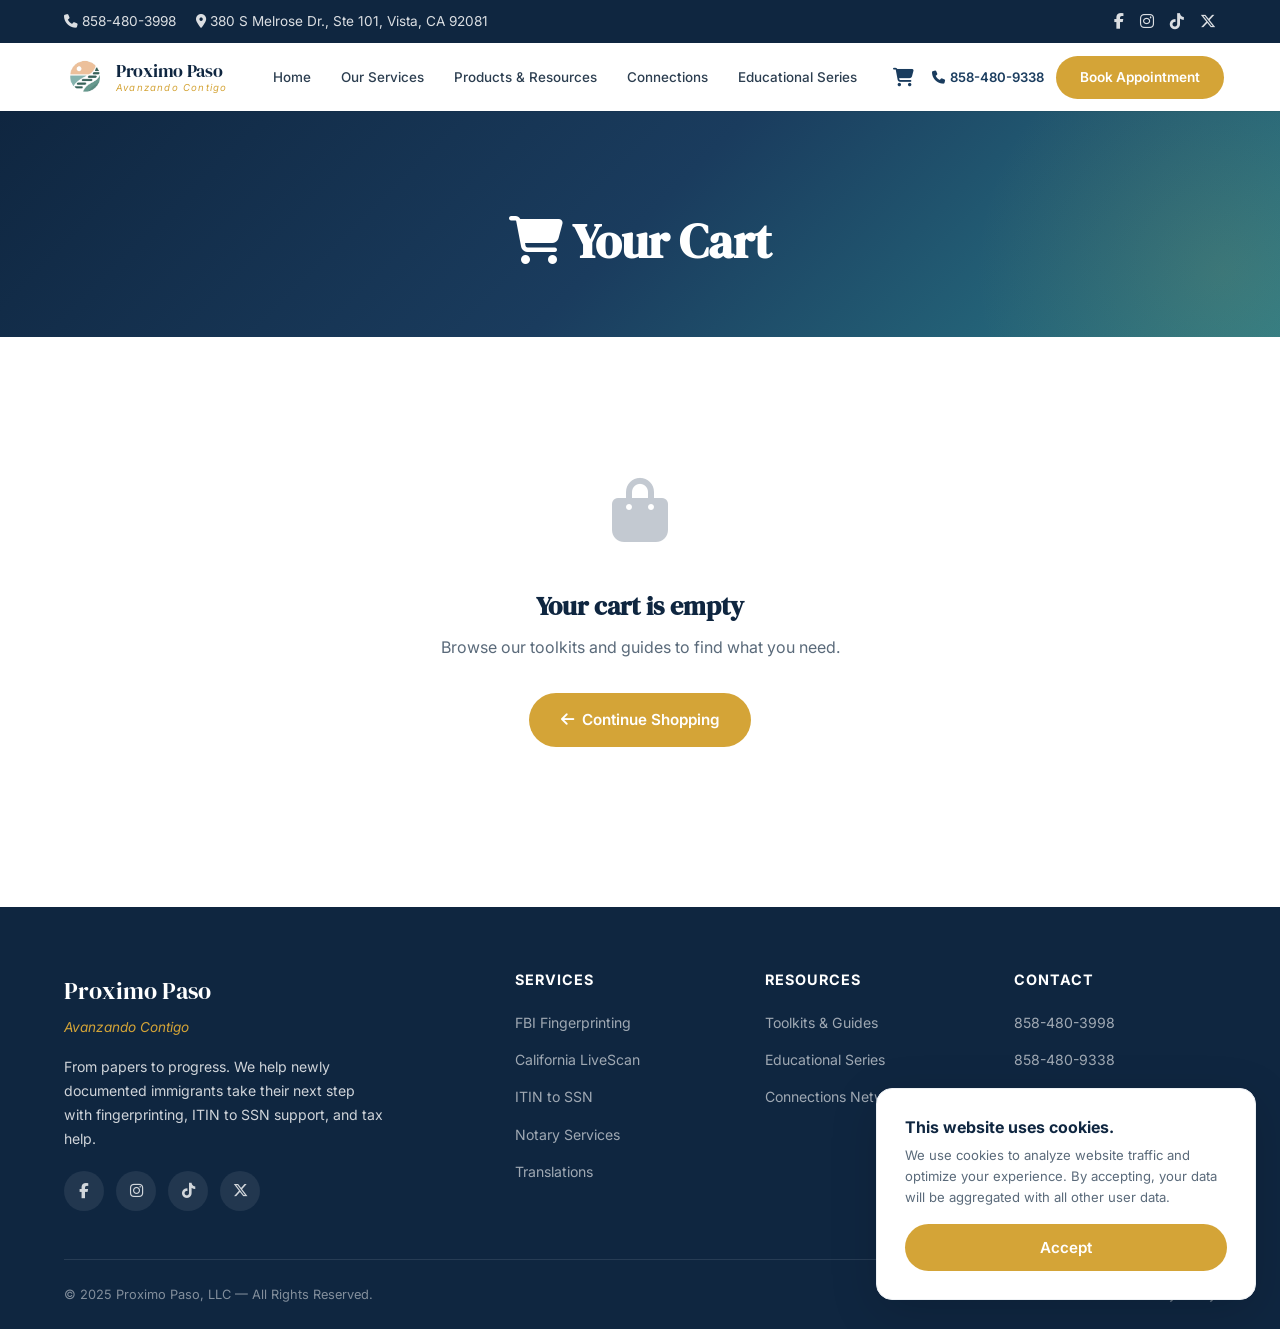
<file: cart.html>
<!DOCTYPE html>
<html lang="en">
<head>
  <meta charset="UTF-8">
  <meta name="viewport" content="width=device-width, initial-scale=1.0">
  <title>Shopping Cart | Proximo Paso</title>
  <meta name="description" content="Review your selected products and proceed to checkout.">
  <link rel="preconnect" href="https://fonts.googleapis.com">
  <link rel="preconnect" href="https://fonts.gstatic.com" crossorigin>
  <link href="https://fonts.googleapis.com/css2?family=DM+Serif+Display:ital@0;1&family=Inter:wght@400;500;600;700&display=swap" rel="stylesheet">
  <link rel="stylesheet" href="https://cdnjs.cloudflare.com/ajax/libs/font-awesome/6.5.1/css/all.min.css">
  <link rel="stylesheet" href="assets/css/styles.css">
</head>
<body>

  <!-- Top Bar -->
  <div class="top-bar">
    <div class="container">
      <div class="top-bar__contact">
        <a href="tel:8584803998"><i class="fas fa-phone"></i> 858-480-3998</a>
        <span><i class="fas fa-map-marker-alt"></i> 380 S Melrose Dr., Ste 101, Vista, CA 92081</span>
      </div>
      <div class="top-bar__social">
        <a href="https://www.facebook.com/867545126433207" target="_blank" rel="noopener" aria-label="Facebook"><i class="fab fa-facebook-f"></i></a>
        <a href="https://www.instagram.com/yourproximopaso/" target="_blank" rel="noopener" aria-label="Instagram"><i class="fab fa-instagram"></i></a>
        <a href="https://www.tiktok.com/@yourproximopaso" target="_blank" rel="noopener" aria-label="TikTok"><i class="fab fa-tiktok"></i></a>
        <a href="https://www.x.com/@yourproximopaso" target="_blank" rel="noopener" aria-label="X"><i class="fab fa-x-twitter"></i></a>
      </div>
    </div>
  </div>

  <!-- Header -->
  <header class="header">
    <nav class="navbar">
      <a href="index.html" class="navbar__logo">
        <img src="assets/images/logo.jpg" alt="Proximo Paso logo" width="42" height="42">
        <div class="navbar__logo-text">
          <span class="name">Proximo Paso</span>
          <span class="tagline">Avanzando Contigo</span>
        </div>
      </a>
      <div class="navbar__menu">
        <a href="index.html" class="navbar__link">Home</a>
        <a href="services.html" class="navbar__link">Our Services</a>
        <a href="products.html" class="navbar__link">Products &amp; Resources</a>
        <a href="connections.html" class="navbar__link">Connections</a>
        <a href="https://profitfirst-fxu2wpkc.manus.space/" class="navbar__link" target="_blank">Educational Series</a>
        <a href="tel:8584809338" class="navbar__phone navbar__mobile-phone" style="display:none;"><i class="fas fa-phone"></i> 858-480-9338</a>
        <a href="mailto:info@proximopaso.com" class="btn btn-primary navbar__mobile-cta" style="display:none;width:100%;margin-top:8px;">Book Appointment</a>
      </div>
      <div class="navbar__right">
        <a href="cart.html" class="navbar__cart" aria-label="Shopping cart"><i class="fas fa-shopping-cart"></i><span class="cart-badge" id="cartBadge">0</span></a>
        <a href="tel:8584809338" class="navbar__phone"><i class="fas fa-phone"></i> 858-480-9338</a>
        <a href="mailto:info@proximopaso.com" class="btn btn-primary btn-sm navbar__cta">Book Appointment</a>
      </div>
      <button class="navbar__toggle" aria-label="Toggle menu"><span></span><span></span><span></span></button>
    </nav>
  </header>

  <!-- Page Header -->
  <section class="page-header" style="padding:100px 0 50px;">
    <div class="container">
      <h1 class="section-title"><i class="fas fa-shopping-cart"></i> Your Cart</h1>
    </div>
  </section>

  <!-- Cart Content -->
  <section class="cart-section">
    <div class="container">

      <!-- Empty cart state -->
      <div class="cart-empty" id="cartEmpty" style="display:none;">
        <div class="cart-empty__icon"><i class="fas fa-shopping-bag"></i></div>
        <h2>Your cart is empty</h2>
        <p>Browse our toolkits and guides to find what you need.</p>
        <a href="products.html" class="btn btn-primary"><i class="fas fa-arrow-left"></i> Continue Shopping</a>
      </div>

      <!-- Cart with items -->
      <div class="cart-content" id="cartContent" style="display:none;">
        <div class="cart-items">
          <table class="cart-table">
            <thead>
              <tr>
                <th class="cart-th-product">Product</th>
                <th class="cart-th-price">Price</th>
                <th class="cart-th-qty">Quantity</th>
                <th class="cart-th-total">Total</th>
                <th class="cart-th-remove"></th>
              </tr>
            </thead>
            <tbody id="cartTableBody">
              <!-- Rows inserted by JS -->
            </tbody>
          </table>
        </div>

        <div class="cart-summary">
          <div class="cart-summary__row cart-summary__subtotal">
            <span>Subtotal</span>
            <span id="cartSubtotal">$0.00</span>
          </div>
          <div class="cart-summary__row cart-summary__note">
            <small>Shipping &amp; taxes calculated at checkout</small>
          </div>
          <div class="cart-summary__actions">
            <a href="products.html" class="btn btn-secondary"><i class="fas fa-arrow-left"></i> Continue Shopping</a>
            <button class="btn btn-primary btn-lg cart-checkout-btn" id="checkoutBtn"><i class="fas fa-lock"></i> Checkout</button>
          </div>
        </div>
      </div>

    </div>
  </section>

  <!-- Footer -->
  <footer class="footer">
    <div class="container">
      <div class="footer__grid">
        <div class="footer__brand">
          <div class="footer__logo">Proximo Paso</div>
          <div class="footer__tagline">Avanzando Contigo</div>
          <p>From papers to progress. We help newly documented immigrants take their next step with fingerprinting, ITIN to SSN support, and tax help.</p>
          <div class="footer__social">
            <a href="https://www.facebook.com/867545126433207" target="_blank" rel="noopener" aria-label="Facebook"><i class="fab fa-facebook-f"></i></a>
            <a href="https://www.instagram.com/yourproximopaso/" target="_blank" rel="noopener" aria-label="Instagram"><i class="fab fa-instagram"></i></a>
            <a href="https://www.tiktok.com/@yourproximopaso" target="_blank" rel="noopener" aria-label="TikTok"><i class="fab fa-tiktok"></i></a>
            <a href="https://www.x.com/@yourproximopaso" target="_blank" rel="noopener" aria-label="X"><i class="fab fa-x-twitter"></i></a>
          </div>
        </div>
        <div class="footer__col">
          <h4>Services</h4>
          <ul>
            <li><a href="services.html">FBI Fingerprinting</a></li>
            <li><a href="services.html">California LiveScan</a></li>
            <li><a href="services.html">ITIN to SSN</a></li>
            <li><a href="services.html">Notary Services</a></li>
            <li><a href="services.html">Translations</a></li>
          </ul>
        </div>
        <div class="footer__col">
          <h4>Resources</h4>
          <ul>
            <li><a href="products.html">Toolkits &amp; Guides</a></li>
            <li><a href="https://profitfirst-fxu2wpkc.manus.space/" target="_blank">Educational Series</a></li>
            <li><a href="connections.html">Connections Network</a></li>
          </ul>
        </div>
        <div class="footer__col">
          <h4>Contact</h4>
          <ul>
            <li><a href="tel:8584803998">858-480-3998</a></li>
            <li><a href="tel:8584809338">858-480-9338</a></li>
            <li><a href="mailto:info@proximopaso.com">info@proximopaso.com</a></li>
            <li><a href="https://maps.google.com/?q=380+S+Melrose+Dr+Ste+101+Vista+CA+92081" target="_blank">380 S Melrose Dr., Ste 101<br>Vista, CA 92081</a></li>
          </ul>
        </div>
      </div>
      <div class="footer__bottom">
        <p>&copy; 2025 Proximo Paso, LLC &mdash; All Rights Reserved.</p>
        <a href="privacy.html">Privacy Policy</a>
      </div>
    </div>
  </footer>

  <div class="cookie-banner">
    <h4>This website uses cookies.</h4>
    <p>We use cookies to analyze website traffic and optimize your experience. By accepting, your data will be aggregated with all other user data.</p>
    <button class="btn btn-primary cookie-accept">Accept</button>
  </div>

  <button class="back-to-top" aria-label="Back to top"><i class="fas fa-arrow-up"></i></button>
  <script src="assets/js/main.js"></script>
</body>
</html>
</file>
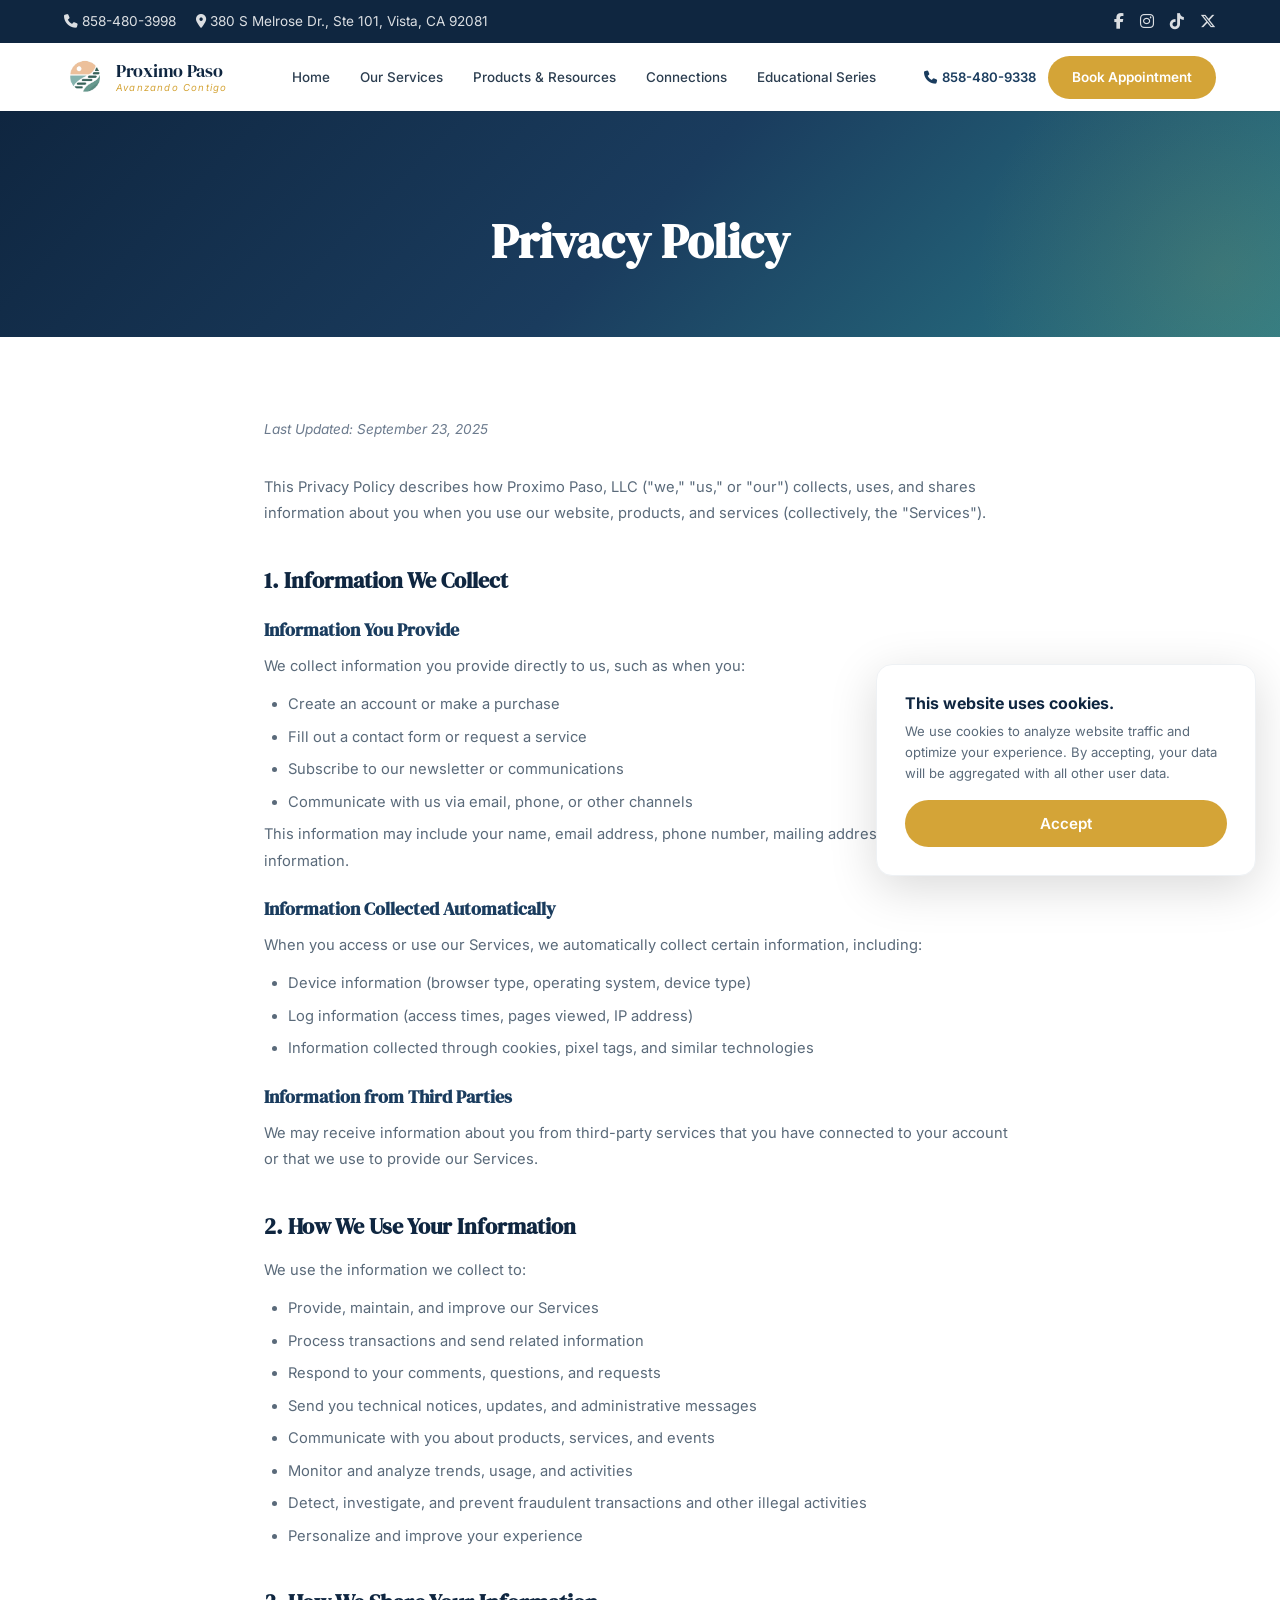
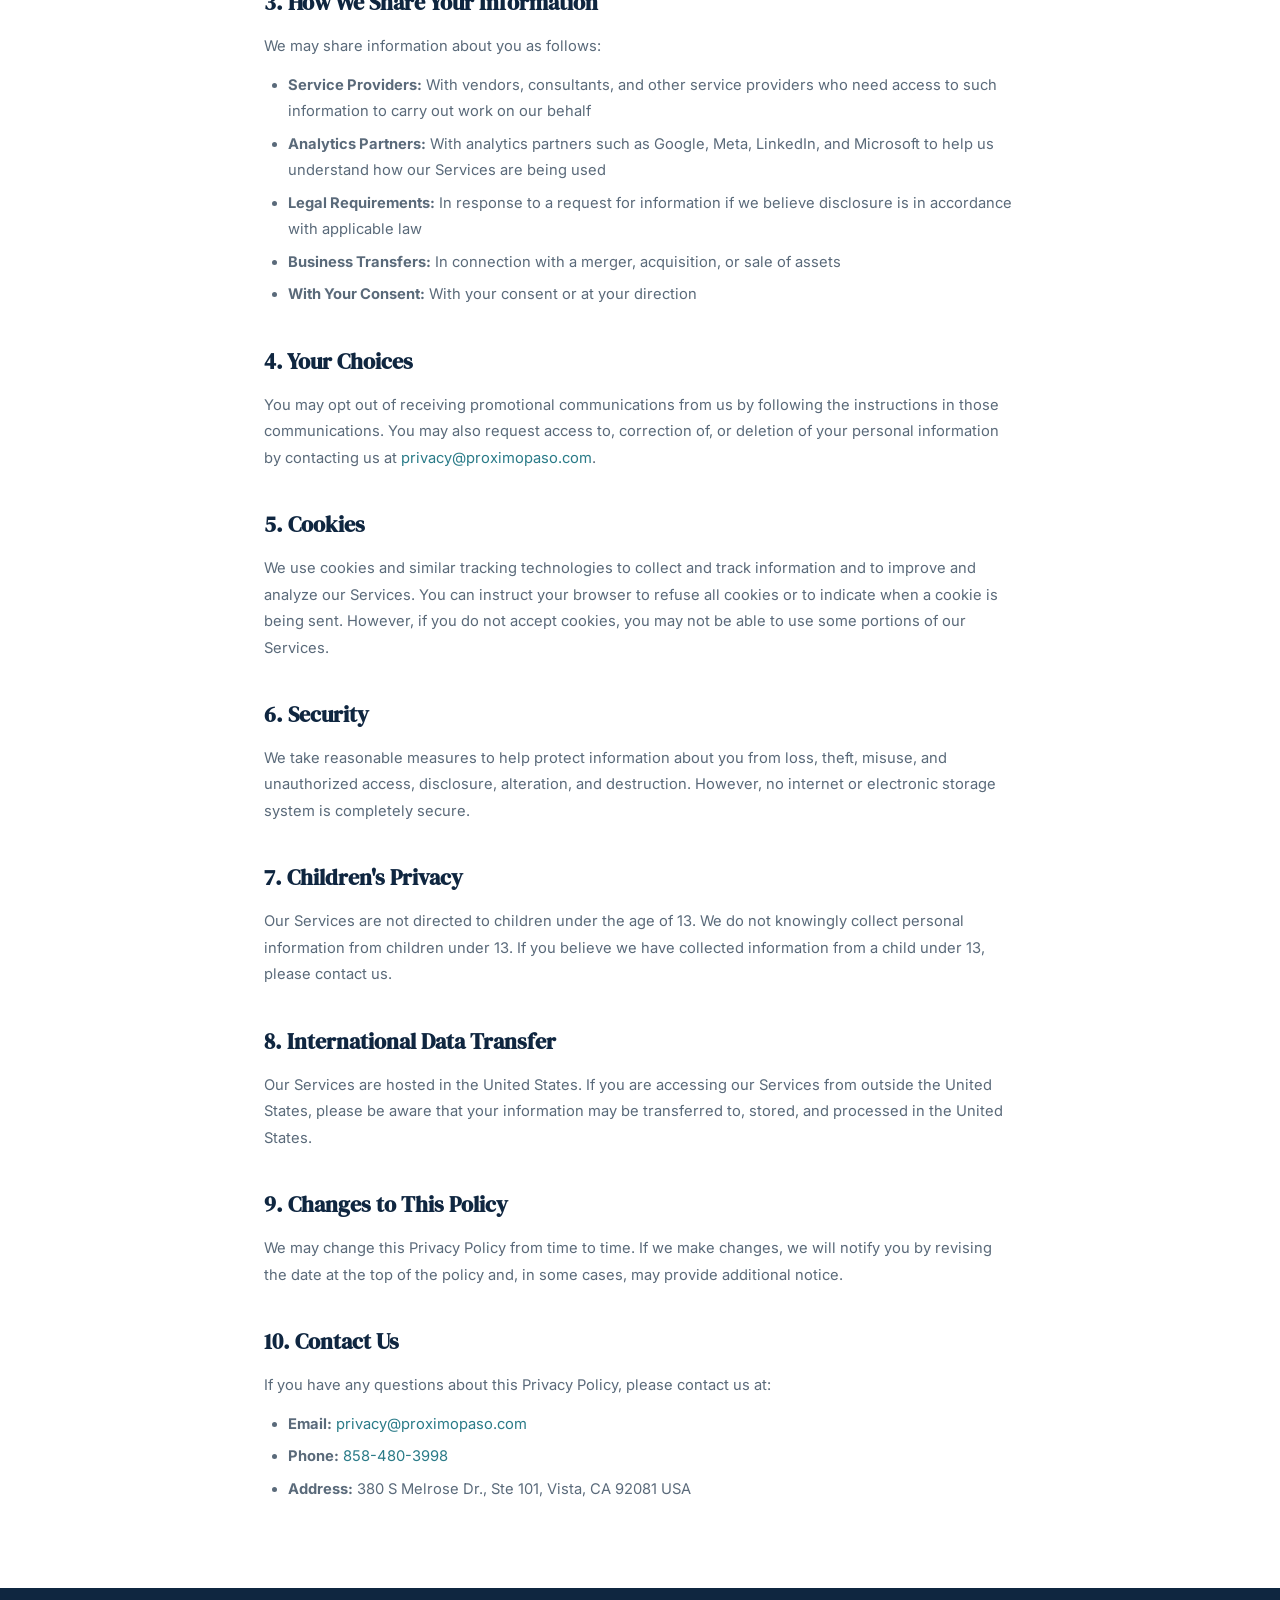
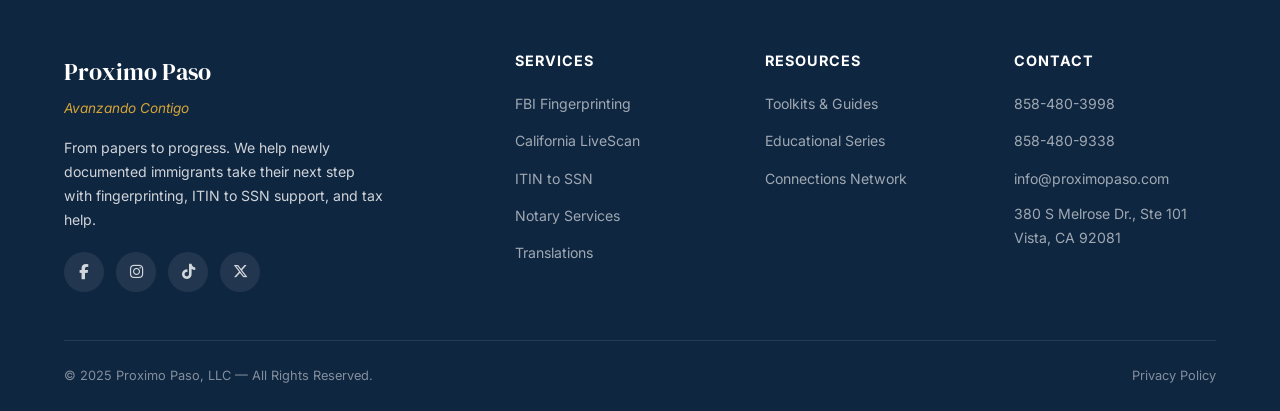
<file: privacy.html>
<!DOCTYPE html>
<html lang="en">
<head>
  <meta charset="UTF-8">
  <meta name="viewport" content="width=device-width, initial-scale=1.0">
  <title>Privacy Policy | Proximo Paso</title>
  <meta name="description" content="Proximo Paso privacy policy. Learn how we collect, use, and protect your information.">
  <link rel="preconnect" href="https://fonts.googleapis.com">
  <link rel="preconnect" href="https://fonts.gstatic.com" crossorigin>
  <link href="https://fonts.googleapis.com/css2?family=DM+Serif+Display:ital@0;1&family=Inter:wght@400;500;600;700&display=swap" rel="stylesheet">
  <link rel="stylesheet" href="https://cdnjs.cloudflare.com/ajax/libs/font-awesome/6.5.1/css/all.min.css">
  <link rel="stylesheet" href="assets/css/styles.css">
  <style>
    .legal-content {
      background: var(--white);
      padding: 80px 0;
    }
    .legal-content .container {
      max-width: 800px;
    }
    .legal-content h2 {
      font-size: 1.4rem;
      margin: 40px 0 16px;
      color: var(--primary-dark);
    }
    .legal-content h3 {
      font-size: 1.1rem;
      margin: 24px 0 12px;
      color: var(--primary);
    }
    .legal-content p,
    .legal-content li {
      font-size: 0.92rem;
      color: var(--text-light);
      line-height: 1.8;
      margin-bottom: 12px;
    }
    .legal-content ul {
      padding-left: 24px;
      list-style: disc;
    }
    .legal-content ul li {
      margin-bottom: 6px;
    }
    .legal-content .last-updated {
      font-size: 0.85rem;
      color: var(--mid-grey);
      font-style: italic;
      margin-bottom: 32px;
    }
  </style>
</head>
<body>

  <!-- Top Bar -->
  <div class="top-bar">
    <div class="container">
      <div class="top-bar__contact">
        <a href="tel:8584803998"><i class="fas fa-phone"></i> 858-480-3998</a>
        <span><i class="fas fa-map-marker-alt"></i> 380 S Melrose Dr., Ste 101, Vista, CA 92081</span>
      </div>
      <div class="top-bar__social">
        <a href="https://www.facebook.com/867545126433207" target="_blank" rel="noopener" aria-label="Facebook"><i class="fab fa-facebook-f"></i></a>
        <a href="https://www.instagram.com/yourproximopaso/" target="_blank" rel="noopener" aria-label="Instagram"><i class="fab fa-instagram"></i></a>
        <a href="https://www.tiktok.com/@yourproximopaso" target="_blank" rel="noopener" aria-label="TikTok"><i class="fab fa-tiktok"></i></a>
        <a href="https://www.x.com/@yourproximopaso" target="_blank" rel="noopener" aria-label="X"><i class="fab fa-x-twitter"></i></a>
      </div>
    </div>
  </div>

  <!-- Header -->
  <header class="header">
    <nav class="navbar">
      <a href="index.html" class="navbar__logo">
        <img src="assets/images/logo.jpg" alt="Proximo Paso logo" width="42" height="42">
        <div class="navbar__logo-text">
          <span class="name">Proximo Paso</span>
          <span class="tagline">Avanzando Contigo</span>
        </div>
      </a>
      <div class="navbar__menu">
        <a href="index.html" class="navbar__link">Home</a>
        <a href="services.html" class="navbar__link">Our Services</a>
        <a href="products.html" class="navbar__link">Products &amp; Resources</a>
        <a href="connections.html" class="navbar__link">Connections</a>
        <a href="https://profitfirst-fxu2wpkc.manus.space/" class="navbar__link" target="_blank">Educational Series</a>
        <a href="tel:8584809338" class="navbar__phone navbar__mobile-phone" style="display:none;"><i class="fas fa-phone"></i> 858-480-9338</a>
        <a href="mailto:info@proximopaso.com" class="btn btn-primary navbar__mobile-cta" style="display:none;width:100%;margin-top:8px;">Book Appointment</a>
      </div>
      <div class="navbar__right">
        <a href="tel:8584809338" class="navbar__phone"><i class="fas fa-phone"></i> 858-480-9338</a>
        <a href="mailto:info@proximopaso.com" class="btn btn-primary btn-sm navbar__cta">Book Appointment</a>
      </div>
      <button class="navbar__toggle" aria-label="Toggle menu"><span></span><span></span><span></span></button>
    </nav>
  </header>

  <!-- Page Header -->
  <section class="page-header" style="padding:100px 0 50px;">
    <div class="container">
      <h1 class="section-title">Privacy Policy</h1>
    </div>
  </section>

  <!-- Content -->
  <section class="legal-content">
    <div class="container">
      <p class="last-updated">Last Updated: September 23, 2025</p>

      <p>This Privacy Policy describes how Proximo Paso, LLC ("we," "us," or "our") collects, uses, and shares information about you when you use our website, products, and services (collectively, the "Services").</p>

      <h2>1. Information We Collect</h2>

      <h3>Information You Provide</h3>
      <p>We collect information you provide directly to us, such as when you:</p>
      <ul>
        <li>Create an account or make a purchase</li>
        <li>Fill out a contact form or request a service</li>
        <li>Subscribe to our newsletter or communications</li>
        <li>Communicate with us via email, phone, or other channels</li>
      </ul>
      <p>This information may include your name, email address, phone number, mailing address, and payment information.</p>

      <h3>Information Collected Automatically</h3>
      <p>When you access or use our Services, we automatically collect certain information, including:</p>
      <ul>
        <li>Device information (browser type, operating system, device type)</li>
        <li>Log information (access times, pages viewed, IP address)</li>
        <li>Information collected through cookies, pixel tags, and similar technologies</li>
      </ul>

      <h3>Information from Third Parties</h3>
      <p>We may receive information about you from third-party services that you have connected to your account or that we use to provide our Services.</p>

      <h2>2. How We Use Your Information</h2>
      <p>We use the information we collect to:</p>
      <ul>
        <li>Provide, maintain, and improve our Services</li>
        <li>Process transactions and send related information</li>
        <li>Respond to your comments, questions, and requests</li>
        <li>Send you technical notices, updates, and administrative messages</li>
        <li>Communicate with you about products, services, and events</li>
        <li>Monitor and analyze trends, usage, and activities</li>
        <li>Detect, investigate, and prevent fraudulent transactions and other illegal activities</li>
        <li>Personalize and improve your experience</li>
      </ul>

      <h2>3. How We Share Your Information</h2>
      <p>We may share information about you as follows:</p>
      <ul>
        <li><strong>Service Providers:</strong> With vendors, consultants, and other service providers who need access to such information to carry out work on our behalf</li>
        <li><strong>Analytics Partners:</strong> With analytics partners such as Google, Meta, LinkedIn, and Microsoft to help us understand how our Services are being used</li>
        <li><strong>Legal Requirements:</strong> In response to a request for information if we believe disclosure is in accordance with applicable law</li>
        <li><strong>Business Transfers:</strong> In connection with a merger, acquisition, or sale of assets</li>
        <li><strong>With Your Consent:</strong> With your consent or at your direction</li>
      </ul>

      <h2>4. Your Choices</h2>
      <p>You may opt out of receiving promotional communications from us by following the instructions in those communications. You may also request access to, correction of, or deletion of your personal information by contacting us at <a href="mailto:privacy@proximopaso.com" style="color:var(--teal);">privacy@proximopaso.com</a>.</p>

      <h2>5. Cookies</h2>
      <p>We use cookies and similar tracking technologies to collect and track information and to improve and analyze our Services. You can instruct your browser to refuse all cookies or to indicate when a cookie is being sent. However, if you do not accept cookies, you may not be able to use some portions of our Services.</p>

      <h2>6. Security</h2>
      <p>We take reasonable measures to help protect information about you from loss, theft, misuse, and unauthorized access, disclosure, alteration, and destruction. However, no internet or electronic storage system is completely secure.</p>

      <h2>7. Children's Privacy</h2>
      <p>Our Services are not directed to children under the age of 13. We do not knowingly collect personal information from children under 13. If you believe we have collected information from a child under 13, please contact us.</p>

      <h2>8. International Data Transfer</h2>
      <p>Our Services are hosted in the United States. If you are accessing our Services from outside the United States, please be aware that your information may be transferred to, stored, and processed in the United States.</p>

      <h2>9. Changes to This Policy</h2>
      <p>We may change this Privacy Policy from time to time. If we make changes, we will notify you by revising the date at the top of the policy and, in some cases, may provide additional notice.</p>

      <h2>10. Contact Us</h2>
      <p>If you have any questions about this Privacy Policy, please contact us at:</p>
      <ul>
        <li><strong>Email:</strong> <a href="mailto:privacy@proximopaso.com" style="color:var(--teal);">privacy@proximopaso.com</a></li>
        <li><strong>Phone:</strong> <a href="tel:8584803998" style="color:var(--teal);">858-480-3998</a></li>
        <li><strong>Address:</strong> 380 S Melrose Dr., Ste 101, Vista, CA 92081 USA</li>
      </ul>
    </div>
  </section>

  <!-- Footer -->
  <footer class="footer">
    <div class="container">
      <div class="footer__grid">
        <div class="footer__brand">
          <div class="footer__logo">Proximo Paso</div>
          <div class="footer__tagline">Avanzando Contigo</div>
          <p>From papers to progress. We help newly documented immigrants take their next step with fingerprinting, ITIN to SSN support, and tax help.</p>
          <div class="footer__social">
            <a href="https://www.facebook.com/867545126433207" target="_blank" rel="noopener" aria-label="Facebook"><i class="fab fa-facebook-f"></i></a>
            <a href="https://www.instagram.com/yourproximopaso/" target="_blank" rel="noopener" aria-label="Instagram"><i class="fab fa-instagram"></i></a>
            <a href="https://www.tiktok.com/@yourproximopaso" target="_blank" rel="noopener" aria-label="TikTok"><i class="fab fa-tiktok"></i></a>
            <a href="https://www.x.com/@yourproximopaso" target="_blank" rel="noopener" aria-label="X"><i class="fab fa-x-twitter"></i></a>
          </div>
        </div>
        <div class="footer__col">
          <h4>Services</h4>
          <ul>
            <li><a href="services.html">FBI Fingerprinting</a></li>
            <li><a href="services.html">California LiveScan</a></li>
            <li><a href="services.html">ITIN to SSN</a></li>
            <li><a href="services.html">Notary Services</a></li>
            <li><a href="services.html">Translations</a></li>
          </ul>
        </div>
        <div class="footer__col">
          <h4>Resources</h4>
          <ul>
            <li><a href="products.html">Toolkits &amp; Guides</a></li>
            <li><a href="https://profitfirst-fxu2wpkc.manus.space/" target="_blank">Educational Series</a></li>
            <li><a href="connections.html">Connections Network</a></li>
          </ul>
        </div>
        <div class="footer__col">
          <h4>Contact</h4>
          <ul>
            <li><a href="tel:8584803998">858-480-3998</a></li>
            <li><a href="tel:8584809338">858-480-9338</a></li>
            <li><a href="mailto:info@proximopaso.com">info@proximopaso.com</a></li>
            <li><a href="https://maps.google.com/?q=380+S+Melrose+Dr+Ste+101+Vista+CA+92081" target="_blank">380 S Melrose Dr., Ste 101<br>Vista, CA 92081</a></li>
          </ul>
        </div>
      </div>
      <div class="footer__bottom">
        <p>&copy; 2025 Proximo Paso, LLC &mdash; All Rights Reserved.</p>
        <a href="privacy.html">Privacy Policy</a>
      </div>
    </div>
  </footer>

  <div class="cookie-banner">
    <h4>This website uses cookies.</h4>
    <p>We use cookies to analyze website traffic and optimize your experience. By accepting, your data will be aggregated with all other user data.</p>
    <button class="btn btn-primary cookie-accept">Accept</button>
  </div>

  <button class="back-to-top" aria-label="Back to top"><i class="fas fa-arrow-up"></i></button>
  <script src="assets/js/main.js"></script>
</body>
</html>
</file>
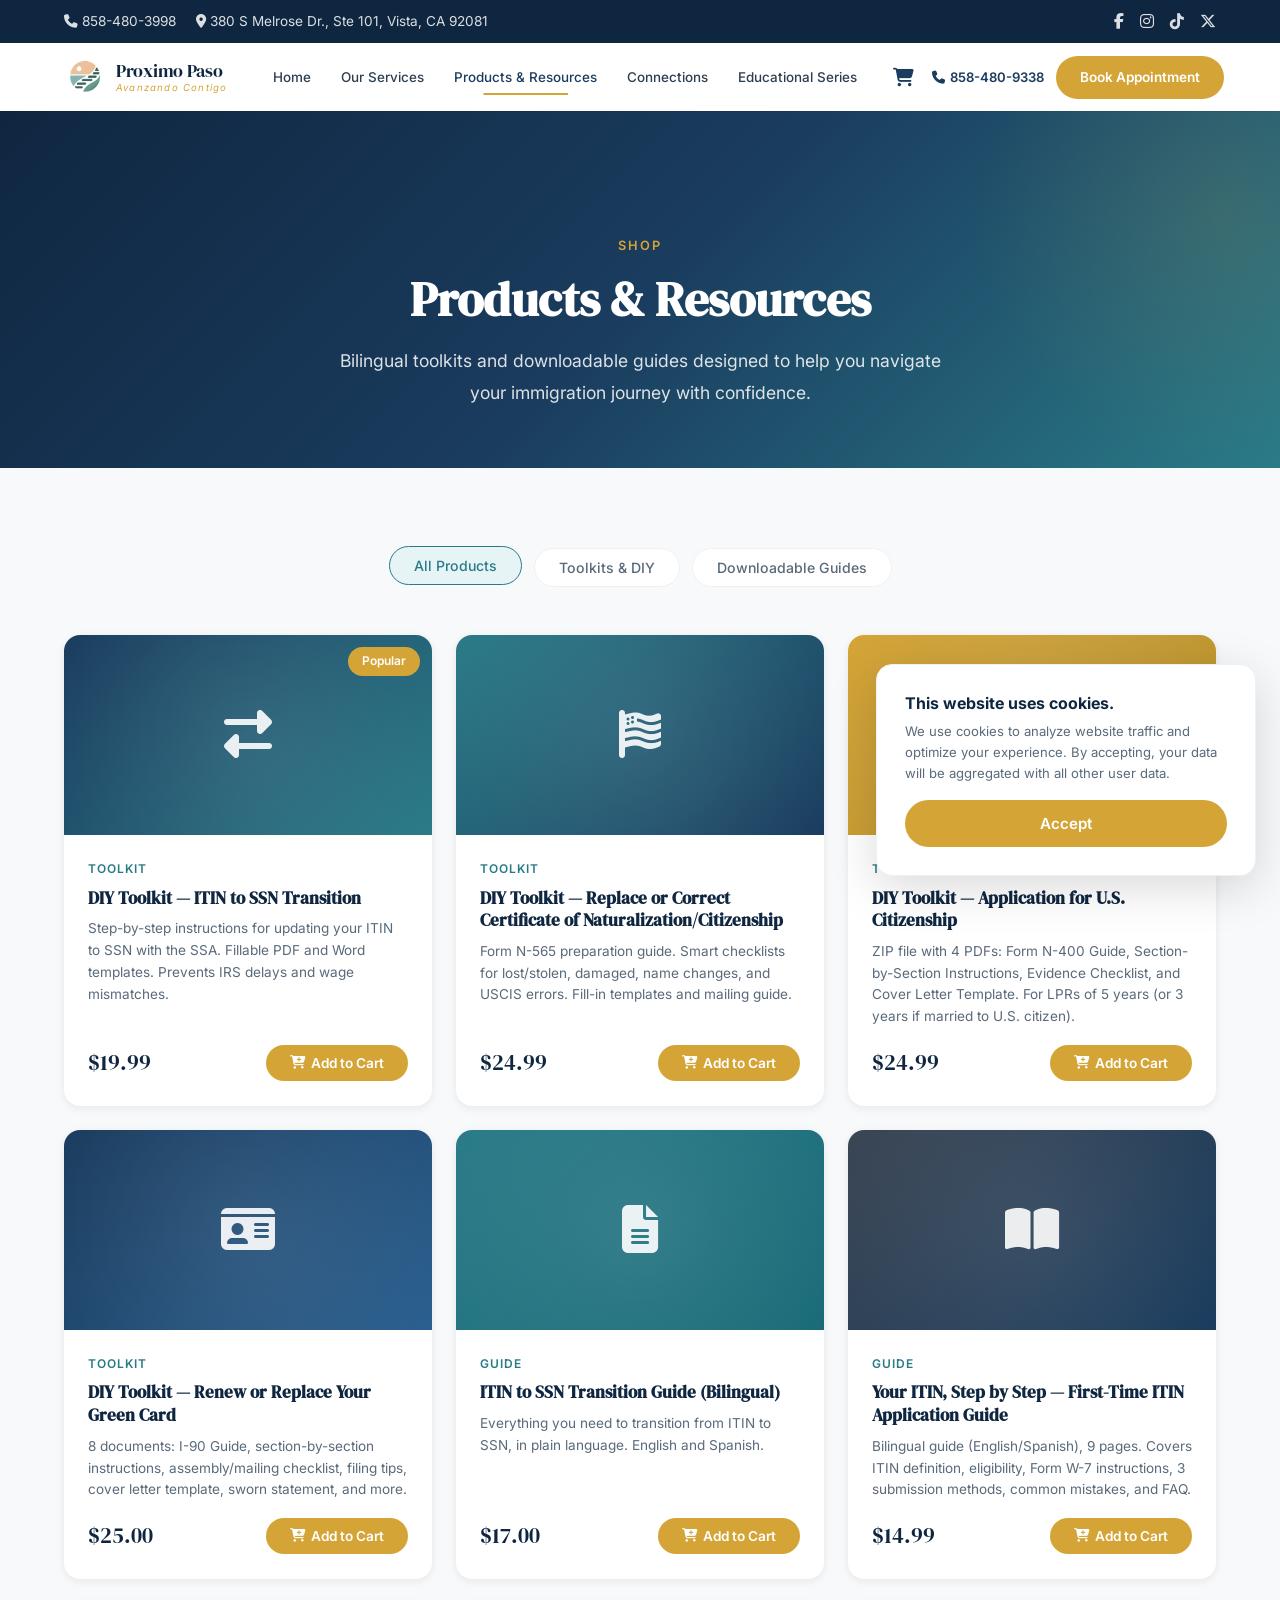
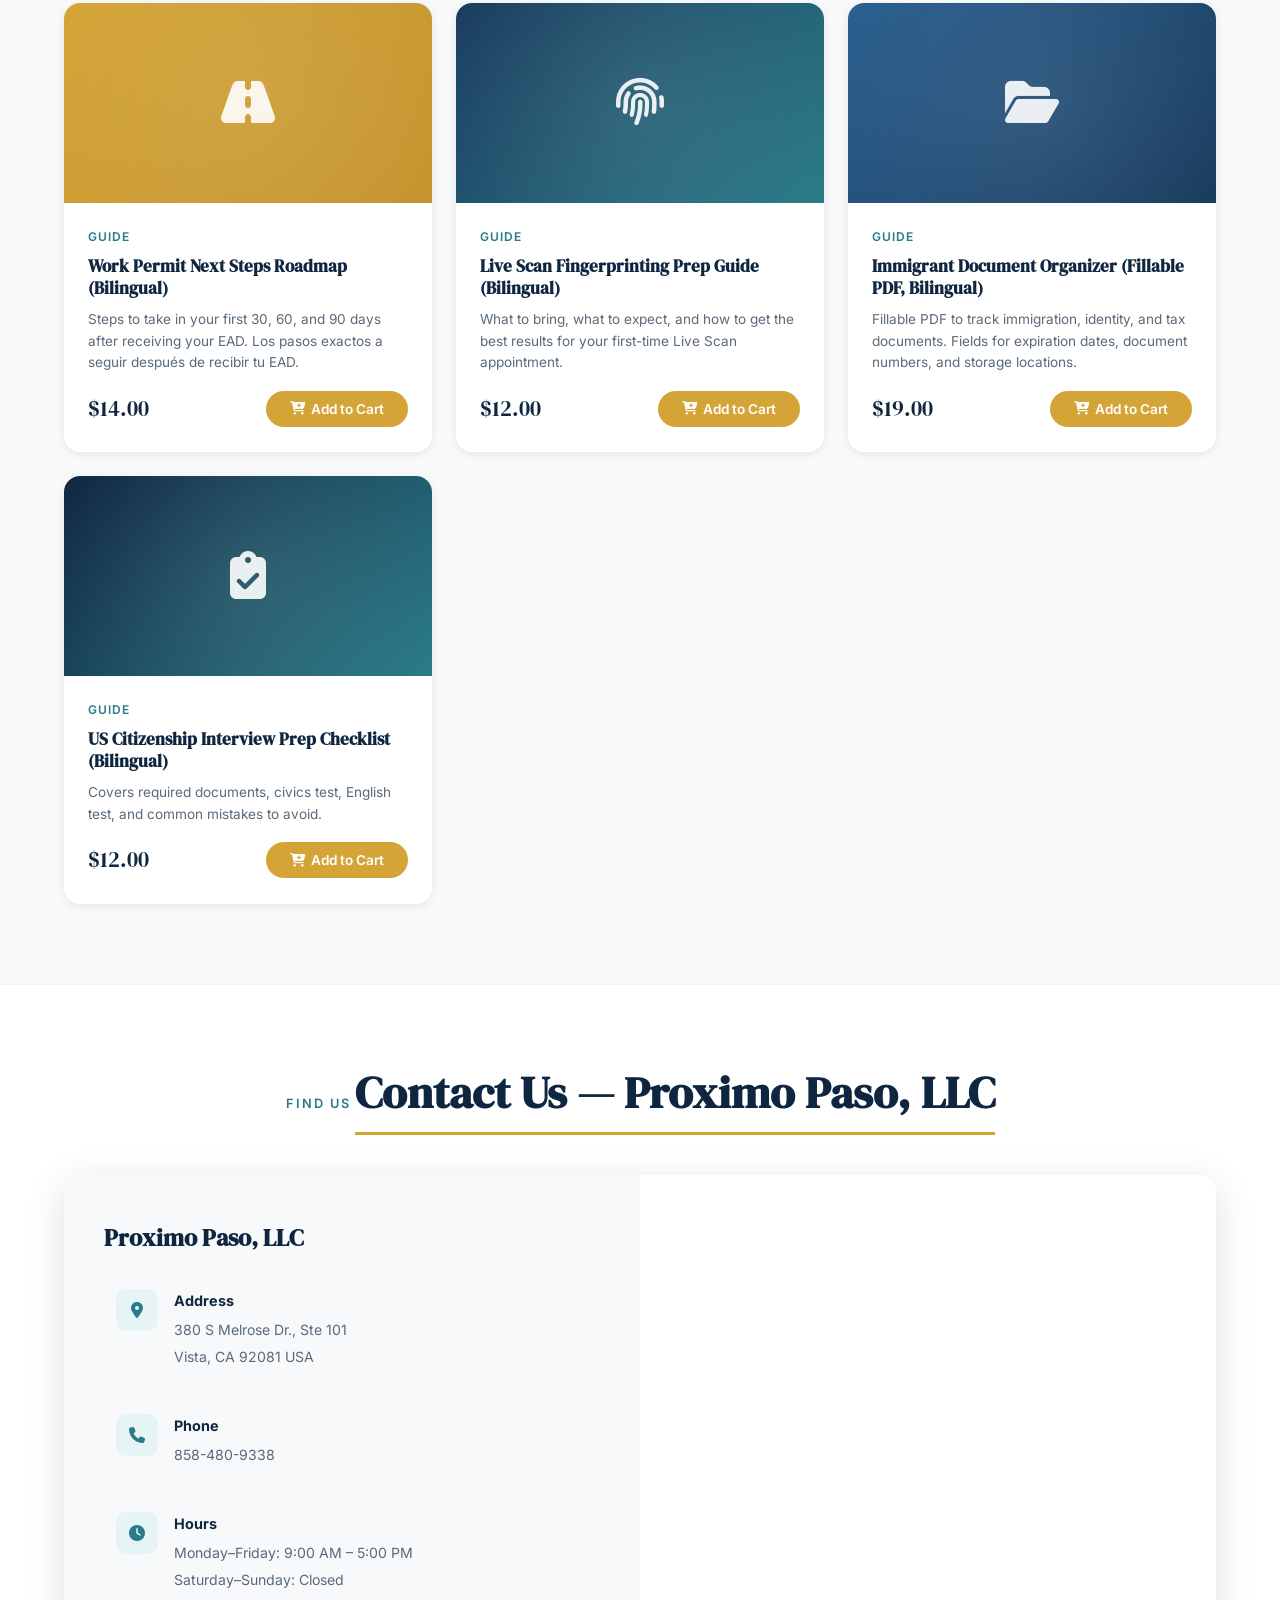
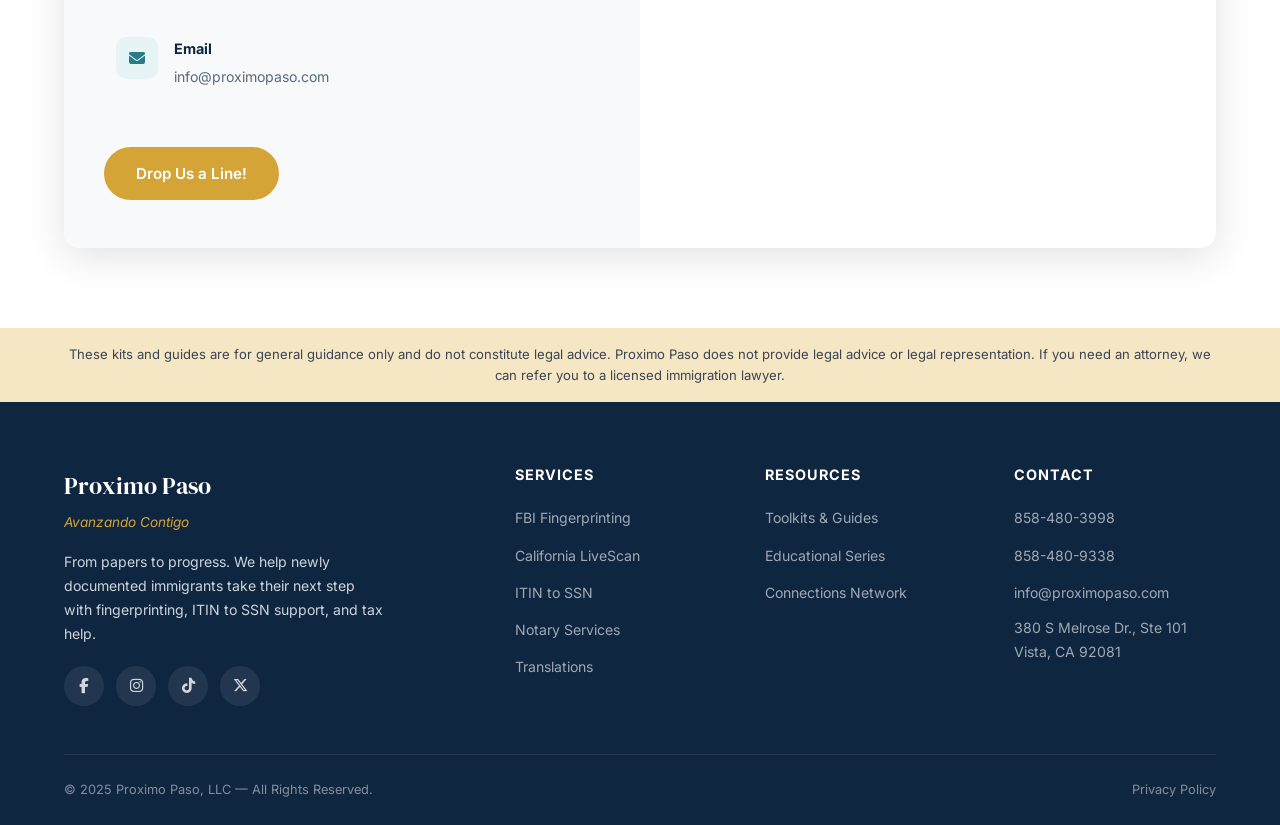
<file: products.html>
<!DOCTYPE html>
<html lang="en">
<head>
  <meta charset="UTF-8">
  <meta name="viewport" content="width=device-width, initial-scale=1.0">
  <title>Products &amp; Resources | Proximo Paso - Bilingual Toolkits &amp; Guides</title>
  <meta name="description" content="Bilingual toolkits, DIY guides, and downloadable resources for ITIN, SSN, citizenship, and immigration document preparation.">
  <link rel="preconnect" href="https://fonts.googleapis.com">
  <link rel="preconnect" href="https://fonts.gstatic.com" crossorigin>
  <link href="https://fonts.googleapis.com/css2?family=DM+Serif+Display:ital@0;1&family=Inter:wght@400;500;600;700&display=swap" rel="stylesheet">
  <link rel="stylesheet" href="https://cdnjs.cloudflare.com/ajax/libs/font-awesome/6.5.1/css/all.min.css">
  <link rel="stylesheet" href="assets/css/styles.css">
</head>
<body>

  <!-- Top Bar -->
  <div class="top-bar">
    <div class="container">
      <div class="top-bar__contact">
        <a href="tel:8584803998"><i class="fas fa-phone"></i> 858-480-3998</a>
        <span><i class="fas fa-map-marker-alt"></i> 380 S Melrose Dr., Ste 101, Vista, CA 92081</span>
      </div>
      <div class="top-bar__social">
        <a href="https://www.facebook.com/867545126433207" target="_blank" rel="noopener" aria-label="Facebook"><i class="fab fa-facebook-f"></i></a>
        <a href="https://www.instagram.com/yourproximopaso/" target="_blank" rel="noopener" aria-label="Instagram"><i class="fab fa-instagram"></i></a>
        <a href="https://www.tiktok.com/@yourproximopaso" target="_blank" rel="noopener" aria-label="TikTok"><i class="fab fa-tiktok"></i></a>
        <a href="https://www.x.com/@yourproximopaso" target="_blank" rel="noopener" aria-label="X"><i class="fab fa-x-twitter"></i></a>
      </div>
    </div>
  </div>

  <!-- Header -->
  <header class="header">
    <nav class="navbar">
      <a href="index.html" class="navbar__logo">
        <img src="assets/images/logo.jpg" alt="Proximo Paso logo" width="42" height="42">
        <div class="navbar__logo-text">
          <span class="name">Proximo Paso</span>
          <span class="tagline">Avanzando Contigo</span>
        </div>
      </a>
      <div class="navbar__menu">
        <a href="index.html" class="navbar__link">Home</a>
        <a href="services.html" class="navbar__link">Our Services</a>
        <a href="products.html" class="navbar__link active">Products &amp; Resources</a>
        <a href="connections.html" class="navbar__link">Connections</a>
        <a href="https://profitfirst-fxu2wpkc.manus.space/" class="navbar__link" target="_blank">Educational Series</a>
        <a href="tel:8584809338" class="navbar__phone navbar__mobile-phone" style="display:none;"><i class="fas fa-phone"></i> 858-480-9338</a>
        <a href="mailto:info@proximopaso.com" class="btn btn-primary navbar__mobile-cta" style="display:none;width:100%;margin-top:8px;">Book Appointment</a>
      </div>
      <div class="navbar__right">
        <a href="cart.html" class="navbar__cart" aria-label="Shopping cart"><i class="fas fa-shopping-cart"></i><span class="cart-badge" id="cartBadge">0</span></a>
        <a href="tel:8584809338" class="navbar__phone"><i class="fas fa-phone"></i> 858-480-9338</a>
        <a href="mailto:info@proximopaso.com" class="btn btn-primary btn-sm navbar__cta">Book Appointment</a>
      </div>
      <button class="navbar__toggle" aria-label="Toggle menu"><span></span><span></span><span></span></button>
    </nav>
  </header>

  <!-- Page Header -->
  <section class="page-header">
    <div class="container">
      <span class="section-label">Shop</span>
      <h1 class="section-title">Products &amp; Resources</h1>
      <p class="section-subtitle">Bilingual toolkits and downloadable guides designed to help you navigate your immigration journey with confidence.</p>
    </div>
  </section>

  <!-- Products -->
  <section class="products">
    <div class="container">

      <!-- Filter -->
      <div class="filter-bar scale-in">
        <button class="filter-btn active" data-filter="all">All Products</button>
        <button class="filter-btn" data-filter="toolkit">Toolkits &amp; DIY</button>
        <button class="filter-btn" data-filter="guide">Downloadable Guides</button>
      </div>

      <div class="products-grid stagger-children">

        <!-- Product 1 -->
        <div class="product-card" data-category="toolkit" data-id="itin-ssn-toolkit" data-name="DIY Toolkit &mdash; ITIN to SSN Transition" data-price="19.99">
          <div class="product-card__image">
            <div class="product-card__image-icon"><i class="fas fa-exchange-alt"></i></div>
            <span class="product-card__badge">Popular</span>
            <button class="quick-view-btn" data-id="itin-ssn-toolkit"><i class="fas fa-eye"></i> Quick View</button>
          </div>
          <div class="product-card__body">
            <span class="product-card__tag">Toolkit</span>
            <h3 class="product-card__title">DIY Toolkit &mdash; ITIN to SSN Transition</h3>
            <p class="product-card__desc">Step-by-step instructions for updating your ITIN to SSN with the SSA. Fillable PDF and Word templates. Prevents IRS delays and wage mismatches.</p>
            <div class="product-card__footer">
              <span class="product-card__price">$19.99</span>
              <button class="btn btn-primary btn-sm add-to-cart-btn" data-id="itin-ssn-toolkit" data-name="DIY Toolkit &mdash; ITIN to SSN Transition" data-price="19.99"><i class="fas fa-cart-plus"></i> Add to Cart</button>
            </div>
          </div>
        </div>

        <!-- Product 2 -->
        <div class="product-card" data-category="toolkit" data-id="cert-naturalization" data-name="DIY Toolkit &mdash; Certificate of Naturalization" data-price="24.99">
          <div class="product-card__image" style="background:linear-gradient(135deg,#2a7b88,#1a3c5e);">
            <div class="product-card__image-icon"><i class="fas fa-flag-usa"></i></div>
            <button class="quick-view-btn" data-id="cert-naturalization"><i class="fas fa-eye"></i> Quick View</button>
          </div>
          <div class="product-card__body">
            <span class="product-card__tag">Toolkit</span>
            <h3 class="product-card__title">DIY Toolkit &mdash; Replace or Correct Certificate of Naturalization/Citizenship</h3>
            <p class="product-card__desc">Form N-565 preparation guide. Smart checklists for lost/stolen, damaged, name changes, and USCIS errors. Fill-in templates and mailing guide.</p>
            <div class="product-card__footer">
              <span class="product-card__price">$24.99</span>
              <button class="btn btn-primary btn-sm add-to-cart-btn" data-id="cert-naturalization" data-name="DIY Toolkit &mdash; Certificate of Naturalization" data-price="24.99"><i class="fas fa-cart-plus"></i> Add to Cart</button>
            </div>
          </div>
        </div>

        <!-- Product 3 -->
        <div class="product-card" data-category="toolkit" data-id="us-citizenship" data-name="DIY Toolkit &mdash; Application for U.S. Citizenship" data-price="24.99">
          <div class="product-card__image" style="background:linear-gradient(135deg,#d4a437,#b8922f);">
            <div class="product-card__image-icon"><i class="fas fa-passport"></i></div>
            <button class="quick-view-btn" data-id="us-citizenship"><i class="fas fa-eye"></i> Quick View</button>
          </div>
          <div class="product-card__body">
            <span class="product-card__tag">Toolkit</span>
            <h3 class="product-card__title">DIY Toolkit &mdash; Application for U.S. Citizenship</h3>
            <p class="product-card__desc">ZIP file with 4 PDFs: Form N-400 Guide, Section-by-Section Instructions, Evidence Checklist, and Cover Letter Template. For LPRs of 5 years (or 3 years if married to U.S. citizen).</p>
            <div class="product-card__footer">
              <span class="product-card__price">$24.99</span>
              <button class="btn btn-primary btn-sm add-to-cart-btn" data-id="us-citizenship" data-name="DIY Toolkit &mdash; Application for U.S. Citizenship" data-price="24.99"><i class="fas fa-cart-plus"></i> Add to Cart</button>
            </div>
          </div>
        </div>

        <!-- Product 4 -->
        <div class="product-card" data-category="toolkit" data-id="green-card-renewal" data-name="DIY Toolkit &mdash; Renew or Replace Your Green Card" data-price="25.00">
          <div class="product-card__image" style="background:linear-gradient(135deg,#1a3c5e,#2a5f8f);">
            <div class="product-card__image-icon"><i class="fas fa-id-card"></i></div>
            <button class="quick-view-btn" data-id="green-card-renewal"><i class="fas fa-eye"></i> Quick View</button>
          </div>
          <div class="product-card__body">
            <span class="product-card__tag">Toolkit</span>
            <h3 class="product-card__title">DIY Toolkit &mdash; Renew or Replace Your Green Card</h3>
            <p class="product-card__desc">8 documents: I-90 Guide, section-by-section instructions, assembly/mailing checklist, filing tips, cover letter template, sworn statement, and more.</p>
            <div class="product-card__footer">
              <span class="product-card__price">$25.00</span>
              <button class="btn btn-primary btn-sm add-to-cart-btn" data-id="green-card-renewal" data-name="DIY Toolkit &mdash; Renew or Replace Your Green Card" data-price="25.00"><i class="fas fa-cart-plus"></i> Add to Cart</button>
            </div>
          </div>
        </div>

        <!-- Product 5 -->
        <div class="product-card" data-category="guide" data-id="itin-ssn-guide" data-name="ITIN to SSN Transition Guide (Bilingual)" data-price="17.00">
          <div class="product-card__image" style="background:linear-gradient(135deg,#2a7b88,#1a6b78);">
            <div class="product-card__image-icon"><i class="fas fa-file-lines"></i></div>
            <button class="quick-view-btn" data-id="itin-ssn-guide"><i class="fas fa-eye"></i> Quick View</button>
          </div>
          <div class="product-card__body">
            <span class="product-card__tag">Guide</span>
            <h3 class="product-card__title">ITIN to SSN Transition Guide (Bilingual)</h3>
            <p class="product-card__desc">Everything you need to transition from ITIN to SSN, in plain language. English and Spanish.</p>
            <div class="product-card__footer">
              <span class="product-card__price">$17.00</span>
              <button class="btn btn-primary btn-sm add-to-cart-btn" data-id="itin-ssn-guide" data-name="ITIN to SSN Transition Guide (Bilingual)" data-price="17.00"><i class="fas fa-cart-plus"></i> Add to Cart</button>
            </div>
          </div>
        </div>

        <!-- Product 6 -->
        <div class="product-card" data-category="guide" data-id="first-itin" data-name="Your ITIN, Step by Step &mdash; First-Time ITIN Application Guide" data-price="14.99">
          <div class="product-card__image" style="background:linear-gradient(135deg,#3a4553,#1a3c5e);">
            <div class="product-card__image-icon"><i class="fas fa-book-open"></i></div>
            <button class="quick-view-btn" data-id="first-itin"><i class="fas fa-eye"></i> Quick View</button>
          </div>
          <div class="product-card__body">
            <span class="product-card__tag">Guide</span>
            <h3 class="product-card__title">Your ITIN, Step by Step &mdash; First-Time ITIN Application Guide</h3>
            <p class="product-card__desc">Bilingual guide (English/Spanish), 9 pages. Covers ITIN definition, eligibility, Form W-7 instructions, 3 submission methods, common mistakes, and FAQ.</p>
            <div class="product-card__footer">
              <span class="product-card__price">$14.99</span>
              <button class="btn btn-primary btn-sm add-to-cart-btn" data-id="first-itin" data-name="Your ITIN, Step by Step &mdash; First-Time ITIN Application Guide" data-price="14.99"><i class="fas fa-cart-plus"></i> Add to Cart</button>
            </div>
          </div>
        </div>

        <!-- Product 7 -->
        <div class="product-card" data-category="guide" data-id="work-permit-roadmap" data-name="Work Permit Next Steps Roadmap (Bilingual)" data-price="14.00">
          <div class="product-card__image" style="background:linear-gradient(135deg,#d4a437,#c4942e);">
            <div class="product-card__image-icon"><i class="fas fa-road"></i></div>
            <button class="quick-view-btn" data-id="work-permit-roadmap"><i class="fas fa-eye"></i> Quick View</button>
          </div>
          <div class="product-card__body">
            <span class="product-card__tag">Guide</span>
            <h3 class="product-card__title">Work Permit Next Steps Roadmap (Bilingual)</h3>
            <p class="product-card__desc">Steps to take in your first 30, 60, and 90 days after receiving your EAD. Los pasos exactos a seguir despu&eacute;s de recibir tu EAD.</p>
            <div class="product-card__footer">
              <span class="product-card__price">$14.00</span>
              <button class="btn btn-primary btn-sm add-to-cart-btn" data-id="work-permit-roadmap" data-name="Work Permit Next Steps Roadmap (Bilingual)" data-price="14.00"><i class="fas fa-cart-plus"></i> Add to Cart</button>
            </div>
          </div>
        </div>

        <!-- Product 8 -->
        <div class="product-card" data-category="guide" data-id="livescan-prep" data-name="Live Scan Fingerprinting Prep Guide (Bilingual)" data-price="12.00">
          <div class="product-card__image" style="background:linear-gradient(135deg,#1a3c5e,#2a7b88);">
            <div class="product-card__image-icon"><i class="fas fa-fingerprint"></i></div>
            <button class="quick-view-btn" data-id="livescan-prep"><i class="fas fa-eye"></i> Quick View</button>
          </div>
          <div class="product-card__body">
            <span class="product-card__tag">Guide</span>
            <h3 class="product-card__title">Live Scan Fingerprinting Prep Guide (Bilingual)</h3>
            <p class="product-card__desc">What to bring, what to expect, and how to get the best results for your first-time Live Scan appointment.</p>
            <div class="product-card__footer">
              <span class="product-card__price">$12.00</span>
              <button class="btn btn-primary btn-sm add-to-cart-btn" data-id="livescan-prep" data-name="Live Scan Fingerprinting Prep Guide (Bilingual)" data-price="12.00"><i class="fas fa-cart-plus"></i> Add to Cart</button>
            </div>
          </div>
        </div>

        <!-- Product 9 -->
        <div class="product-card" data-category="guide" data-id="doc-organizer" data-name="Immigrant Document Organizer (Fillable PDF, Bilingual)" data-price="19.00">
          <div class="product-card__image" style="background:linear-gradient(135deg,#2a5f8f,#1a3c5e);">
            <div class="product-card__image-icon"><i class="fas fa-folder-open"></i></div>
            <button class="quick-view-btn" data-id="doc-organizer"><i class="fas fa-eye"></i> Quick View</button>
          </div>
          <div class="product-card__body">
            <span class="product-card__tag">Guide</span>
            <h3 class="product-card__title">Immigrant Document Organizer (Fillable PDF, Bilingual)</h3>
            <p class="product-card__desc">Fillable PDF to track immigration, identity, and tax documents. Fields for expiration dates, document numbers, and storage locations.</p>
            <div class="product-card__footer">
              <span class="product-card__price">$19.00</span>
              <button class="btn btn-primary btn-sm add-to-cart-btn" data-id="doc-organizer" data-name="Immigrant Document Organizer (Fillable PDF, Bilingual)" data-price="19.00"><i class="fas fa-cart-plus"></i> Add to Cart</button>
            </div>
          </div>
        </div>

        <!-- Product 10 -->
        <div class="product-card" data-category="guide" data-id="citizenship-interview" data-name="US Citizenship Interview Prep Checklist (Bilingual)" data-price="12.00">
          <div class="product-card__image" style="background:linear-gradient(135deg,#0f2640,#2a7b88);">
            <div class="product-card__image-icon"><i class="fas fa-clipboard-check"></i></div>
            <button class="quick-view-btn" data-id="citizenship-interview"><i class="fas fa-eye"></i> Quick View</button>
          </div>
          <div class="product-card__body">
            <span class="product-card__tag">Guide</span>
            <h3 class="product-card__title">US Citizenship Interview Prep Checklist (Bilingual)</h3>
            <p class="product-card__desc">Covers required documents, civics test, English test, and common mistakes to avoid.</p>
            <div class="product-card__footer">
              <span class="product-card__price">$12.00</span>
              <button class="btn btn-primary btn-sm add-to-cart-btn" data-id="citizenship-interview" data-name="US Citizenship Interview Prep Checklist (Bilingual)" data-price="12.00"><i class="fas fa-cart-plus"></i> Add to Cart</button>
            </div>
          </div>
        </div>

      </div>
    </div>
  </section>

  <!-- Quick View Modal -->
  <div class="quick-view-modal" id="quickViewModal">
    <div class="quick-view-modal__overlay"></div>
    <div class="quick-view-modal__content">
      <button class="quick-view-modal__close"><i class="fas fa-times"></i></button>
      <div class="quick-view-modal__icon" id="qvIcon"></div>
      <h2 class="quick-view-modal__title" id="qvTitle"></h2>
      <p class="quick-view-modal__desc" id="qvDesc"></p>
      <div class="quick-view-modal__price" id="qvPrice"></div>
      <div class="quick-view-modal__qty">
        <label>Quantity:</label>
        <button class="qty-btn qty-minus"><i class="fas fa-minus"></i></button>
        <input type="number" class="qty-input" id="qvQty" value="1" min="1" max="99">
        <button class="qty-btn qty-plus"><i class="fas fa-plus"></i></button>
      </div>
      <button class="btn btn-primary quick-view-modal__add" id="qvAddToCart"><i class="fas fa-cart-plus"></i> Add to Cart</button>
    </div>
  </div>

  <!-- Cart Added Toast -->
  <div class="cart-toast" id="cartToast">
    <i class="fas fa-check-circle"></i>
    <span>Added to cart!</span>
    <a href="cart.html">View Cart</a>
  </div>

  <!-- Location / Map -->
  <section class="location-section">
    <div class="container">
      <div class="text-center fade-up">
        <span class="section-label">Find Us</span>
        <h2 class="section-title">Contact Us &mdash; Proximo Paso, LLC</h2>
      </div>
      <div class="location__grid fade-up">
        <div class="location__info">
          <h3>Proximo Paso, LLC</h3>
          <div class="location__detail">
            <div class="icon"><i class="fas fa-location-dot"></i></div>
            <div><strong>Address</strong><span>380 S Melrose Dr., Ste 101<br>Vista, CA 92081 USA</span></div>
          </div>
          <div class="location__detail">
            <div class="icon"><i class="fas fa-phone"></i></div>
            <div><strong>Phone</strong><a href="tel:8584809338">858-480-9338</a></div>
          </div>
          <div class="location__detail">
            <div class="icon"><i class="fas fa-clock"></i></div>
            <div><strong>Hours</strong><span>Monday&ndash;Friday: 9:00 AM &ndash; 5:00 PM<br>Saturday&ndash;Sunday: Closed</span></div>
          </div>
          <div class="location__detail">
            <div class="icon"><i class="fas fa-envelope"></i></div>
            <div><strong>Email</strong><a href="mailto:info@proximopaso.com">info@proximopaso.com</a></div>
          </div>
          <div class="location__cta">
            <a href="mailto:info@proximopaso.com?subject=Appointments" class="btn btn-primary">Drop Us a Line!</a>
          </div>
        </div>
        <div class="location__map">
          <iframe src="https://www.google.com/maps/embed?pb=!1m18!1m12!1m3!1d3338.8!2d-117.2326!3d33.1926!2m3!1f0!2f0!3f0!3m2!1i1024!2i768!4f13.1!3m3!1m2!1s0x80dbf4f0c4b5b0a1%3A0x1234567890abcdef!2s380+S+Melrose+Dr+%23101%2C+Vista%2C+CA+92081!5e0!3m2!1sen!2sus!4v1700000000000!5m2!1sen!2sus" allowfullscreen="" loading="lazy" referrerpolicy="no-referrer-when-downgrade" title="Proximo Paso location map"></iframe>
        </div>
      </div>
    </div>
  </section>

  <!-- Disclaimer -->
  <div class="disclaimer-banner">
    <div class="container">
      These kits and guides are for general guidance only and do not constitute legal advice. Proximo Paso does not provide legal advice or legal representation. If you need an attorney, we can refer you to a licensed immigration lawyer.
    </div>
  </div>

  <!-- Footer -->
  <footer class="footer">
    <div class="container">
      <div class="footer__grid">
        <div class="footer__brand">
          <div class="footer__logo">Proximo Paso</div>
          <div class="footer__tagline">Avanzando Contigo</div>
          <p>From papers to progress. We help newly documented immigrants take their next step with fingerprinting, ITIN to SSN support, and tax help.</p>
          <div class="footer__social">
            <a href="https://www.facebook.com/867545126433207" target="_blank" rel="noopener" aria-label="Facebook"><i class="fab fa-facebook-f"></i></a>
            <a href="https://www.instagram.com/yourproximopaso/" target="_blank" rel="noopener" aria-label="Instagram"><i class="fab fa-instagram"></i></a>
            <a href="https://www.tiktok.com/@yourproximopaso" target="_blank" rel="noopener" aria-label="TikTok"><i class="fab fa-tiktok"></i></a>
            <a href="https://www.x.com/@yourproximopaso" target="_blank" rel="noopener" aria-label="X"><i class="fab fa-x-twitter"></i></a>
          </div>
        </div>
        <div class="footer__col">
          <h4>Services</h4>
          <ul>
            <li><a href="services.html">FBI Fingerprinting</a></li>
            <li><a href="services.html">California LiveScan</a></li>
            <li><a href="services.html">ITIN to SSN</a></li>
            <li><a href="services.html">Notary Services</a></li>
            <li><a href="services.html">Translations</a></li>
          </ul>
        </div>
        <div class="footer__col">
          <h4>Resources</h4>
          <ul>
            <li><a href="products.html">Toolkits &amp; Guides</a></li>
            <li><a href="https://profitfirst-fxu2wpkc.manus.space/" target="_blank">Educational Series</a></li>
            <li><a href="connections.html">Connections Network</a></li>
          </ul>
        </div>
        <div class="footer__col">
          <h4>Contact</h4>
          <ul>
            <li><a href="tel:8584803998">858-480-3998</a></li>
            <li><a href="tel:8584809338">858-480-9338</a></li>
            <li><a href="mailto:info@proximopaso.com">info@proximopaso.com</a></li>
            <li><a href="https://maps.google.com/?q=380+S+Melrose+Dr+Ste+101+Vista+CA+92081" target="_blank">380 S Melrose Dr., Ste 101<br>Vista, CA 92081</a></li>
          </ul>
        </div>
      </div>
      <div class="footer__bottom">
        <p>&copy; 2025 Proximo Paso, LLC &mdash; All Rights Reserved.</p>
        <a href="privacy.html">Privacy Policy</a>
      </div>
    </div>
  </footer>

  <div class="cookie-banner">
    <h4>This website uses cookies.</h4>
    <p>We use cookies to analyze website traffic and optimize your experience. By accepting, your data will be aggregated with all other user data.</p>
    <button class="btn btn-primary cookie-accept">Accept</button>
  </div>

  <button class="back-to-top" aria-label="Back to top"><i class="fas fa-arrow-up"></i></button>

  <script src="assets/js/main.js"></script>
</body>
</html>
</file>
<file: assets/css/styles.css>
/* ============================================
   PROXIMO PASO - Dynamic Premium Stylesheet
   ============================================ */

/* ---------- CSS Variables ---------- */
:root {
  --primary: #1a3c5e;
  --primary-light: #2a5f8f;
  --primary-dark: #0f2640;
  --accent: #d4a437;
  --accent-hover: #b8922f;
  --accent-light: #f5e6c4;
  --teal: #2a7b88;
  --teal-light: #e6f4f6;
  --white: #ffffff;
  --off-white: #f8f9fa;
  --light-grey: #eef1f4;
  --mid-grey: #6b7a8d;
  --dark-grey: #3a4553;
  --text: #2c3e50;
  --text-light: #5a6a7a;
  --shadow-sm: 0 2px 8px rgba(0,0,0,0.08);
  --shadow-md: 0 4px 20px rgba(0,0,0,0.1);
  --shadow-lg: 0 8px 40px rgba(0,0,0,0.12);
  --shadow-xl: 0 12px 48px rgba(0,0,0,0.15);
  --radius-sm: 8px;
  --radius-md: 12px;
  --radius-lg: 16px;
  --radius-xl: 24px;
  --transition: 0.3s cubic-bezier(0.4, 0, 0.2, 1);
  --font-heading: 'DM Serif Display', Georgia, serif;
  --font-body: 'Inter', -apple-system, BlinkMacSystemFont, sans-serif;
  --max-width: 1200px;
}

/* ---------- Reset & Base ---------- */
*, *::before, *::after { margin: 0; padding: 0; box-sizing: border-box; }
html { scroll-behavior: smooth; font-size: 16px; }
body {
  font-family: var(--font-body);
  color: var(--text);
  line-height: 1.7;
  background: var(--white);
  overflow-x: hidden;
  -webkit-font-smoothing: antialiased;
}
img { max-width: 100%; height: auto; display: block; }
a { text-decoration: none; color: inherit; transition: color var(--transition); }
ul, ol { list-style: none; }
h1, h2, h3, h4, h5, h6 { font-family: var(--font-heading); color: var(--primary-dark); line-height: 1.25; }
.container { max-width: var(--max-width); margin: 0 auto; padding: 0 24px; }
section { padding: 80px 0; }

/* ---------- Utility ---------- */
.sr-only { position: absolute; width: 1px; height: 1px; padding: 0; margin: -1px; overflow: hidden; clip: rect(0,0,0,0); border: 0; }
.text-center { text-align: center; }
.text-accent { color: var(--accent); }
.text-teal { color: var(--teal); }

.section-label {
  display: inline-block;
  font-family: var(--font-body);
  font-size: 0.8rem;
  font-weight: 600;
  letter-spacing: 2px;
  text-transform: uppercase;
  color: var(--teal);
  margin-bottom: 12px;
}

.section-title {
  font-size: clamp(2rem, 4vw, 2.8rem);
  margin-bottom: 16px;
  color: var(--primary-dark);
}

.section-subtitle {
  font-size: 1.1rem;
  color: var(--text-light);
  max-width: 640px;
  margin: 0 auto 48px;
  line-height: 1.8;
}

/* ---------- Buttons (magnetic hover) ---------- */
.btn {
  display: inline-flex;
  align-items: center;
  gap: 8px;
  padding: 14px 32px;
  border-radius: 50px;
  font-family: var(--font-body);
  font-size: 0.95rem;
  font-weight: 600;
  cursor: pointer;
  border: none;
  transition: all 0.4s cubic-bezier(0.175, 0.885, 0.32, 1.275);
  text-align: center;
  justify-content: center;
  position: relative;
  overflow: hidden;
  z-index: 1;
}

.btn::before {
  content: '';
  position: absolute;
  top: 50%;
  left: 50%;
  width: 0;
  height: 0;
  background: rgba(255,255,255,0.15);
  border-radius: 50%;
  transform: translate(-50%, -50%);
  transition: width 0.6s ease, height 0.6s ease;
  z-index: -1;
}

.btn:hover::before {
  width: 300px;
  height: 300px;
}

.btn-primary {
  background: var(--accent);
  color: var(--white);
}
.btn-primary:hover {
  background: var(--accent-hover);
  transform: translateY(-3px) scale(1.02);
  box-shadow: 0 12px 32px rgba(212, 164, 55, 0.4);
}

.btn-secondary {
  background: var(--white);
  color: var(--primary);
  border: 2px solid var(--primary);
}
.btn-secondary:hover {
  background: var(--primary);
  color: var(--white);
  transform: translateY(-3px) scale(1.02);
  box-shadow: 0 12px 32px rgba(26, 60, 94, 0.3);
}

.btn-outline-white {
  background: transparent;
  color: var(--white);
  border: 2px solid rgba(255,255,255,0.5);
}
.btn-outline-white:hover {
  background: var(--white);
  color: var(--primary);
  border-color: var(--white);
  transform: translateY(-3px) scale(1.02);
}

.btn-sm { padding: 10px 24px; font-size: 0.85rem; }
.btn-lg { padding: 18px 40px; font-size: 1.05rem; }

/* ---------- Top Bar ---------- */
.top-bar {
  background: var(--primary-dark);
  color: rgba(255,255,255,0.85);
  font-size: 0.85rem;
  padding: 8px 0;
}
.top-bar .container { display: flex; justify-content: space-between; align-items: center; flex-wrap: wrap; gap: 8px; }
.top-bar a { color: rgba(255,255,255,0.85); }
.top-bar a:hover { color: var(--accent); }
.top-bar__contact { display: flex; align-items: center; gap: 20px; }
.top-bar__social { display: flex; gap: 16px; align-items: center; }
.top-bar__social a {
  font-size: 1rem;
  transition: all var(--transition);
}
.top-bar__social a:hover {
  color: var(--accent);
  transform: scale(1.3) rotate(5deg);
}

/* ---------- Header / Navbar ---------- */
.header {
  position: sticky;
  top: 0;
  z-index: 1000;
  background: rgba(255,255,255,0.97);
  backdrop-filter: blur(20px);
  -webkit-backdrop-filter: blur(20px);
  box-shadow: 0 1px 0 rgba(0,0,0,0.06);
  transition: all var(--transition);
}
.header.scrolled { box-shadow: var(--shadow-md); background: rgba(255,255,255,0.99); }

.navbar {
  display: flex;
  align-items: center;
  padding: 0 24px;
  max-width: var(--max-width);
  margin: 0 auto;
  height: 68px;
  gap: 0;
}

/* Logo: circle icon + text side by side */
.navbar__logo {
  display: flex;
  align-items: center;
  gap: 10px;
  text-decoration: none;
  transition: transform var(--transition);
  flex-shrink: 0;
  margin-right: 32px;
}
.navbar__logo:hover { transform: scale(1.03); }

.navbar__logo img {
  width: 42px;
  height: 42px;
  border-radius: 50%;
  object-fit: cover;
  flex-shrink: 0;
}

.navbar__logo-text {
  display: flex;
  flex-direction: column;
  line-height: 1;
}

.navbar__logo-text .name {
  font-family: var(--font-heading);
  font-size: 1.15rem;
  color: var(--primary-dark);
  white-space: nowrap;
  letter-spacing: -0.3px;
}

.navbar__logo-text .tagline {
  font-family: var(--font-body);
  font-size: 0.6rem;
  color: var(--accent);
  letter-spacing: 1.2px;
  font-style: italic;
  font-weight: 400;
  margin-top: 2px;
  text-transform: none;
}

/* Nav links - centered */
.navbar__menu {
  display: flex;
  align-items: center;
  gap: 2px;
  flex: 1;
  justify-content: center;
}

.navbar__link {
  padding: 8px 14px;
  font-size: 0.84rem;
  font-weight: 500;
  color: var(--text);
  border-radius: 8px;
  transition: all var(--transition);
  position: relative;
  white-space: nowrap;
}
.navbar__link::after {
  content: '';
  position: absolute;
  bottom: 2px;
  left: 50%;
  width: 0;
  height: 2px;
  background: var(--accent);
  border-radius: 2px;
  transition: all 0.4s cubic-bezier(0.175, 0.885, 0.32, 1.275);
  transform: translateX(-50%);
}
.navbar__link:hover::after,
.navbar__link.active::after { width: 50%; }
.navbar__link:hover { color: var(--primary); background: rgba(0,0,0,0.03); }
.navbar__link.active { color: var(--primary); }

/* Right side: phone + CTA */
.navbar__right {
  display: flex;
  align-items: center;
  gap: 12px;
  flex-shrink: 0;
  margin-left: 16px;
}

.navbar__phone {
  display: flex;
  align-items: center;
  gap: 5px;
  font-weight: 600;
  color: var(--primary);
  font-size: 0.82rem;
  transition: all var(--transition);
  white-space: nowrap;
}
.navbar__phone:hover { color: var(--accent); }

.navbar__cta {
  white-space: nowrap;
}

.navbar__toggle {
  display: none;
  flex-direction: column;
  gap: 5px;
  background: none;
  border: none;
  cursor: pointer;
  padding: 8px;
}
.navbar__toggle span {
  display: block;
  width: 24px;
  height: 2.5px;
  background: var(--primary-dark);
  border-radius: 2px;
  transition: all var(--transition);
}

/* ============================================
   HERO SLIDESHOW
   ============================================ */
.hero-slideshow {
  position: relative;
  min-height: 92vh;
  overflow: hidden;
}

/* Background slides */
.hero-slide {
  position: absolute;
  inset: 0;
  opacity: 0;
  transition: opacity 1.2s ease, transform 6s ease;
  transform: scale(1.08);
  z-index: 0;
}
.hero-slide.active {
  opacity: 1;
  transform: scale(1);
  z-index: 1;
}
.hero-slide__bg {
  position: absolute;
  inset: 0;
  background-size: cover;
  background-position: center;
}
.hero-slide__overlay {
  position: absolute;
  inset: 0;
  background: linear-gradient(135deg, rgba(15,38,64,0.88) 0%, rgba(26,60,94,0.75) 40%, rgba(42,123,136,0.65) 100%);
}

/* Floating particles */
.hero-particles {
  position: absolute;
  inset: 0;
  z-index: 2;
  pointer-events: none;
  overflow: hidden;
}
.particle {
  position: absolute;
  width: 4px;
  height: 4px;
  background: rgba(212,164,55,0.4);
  border-radius: 50%;
  animation: floatParticle linear infinite;
}
@keyframes floatParticle {
  0% { transform: translateY(100vh) rotate(0deg); opacity: 0; }
  10% { opacity: 1; }
  90% { opacity: 1; }
  100% { transform: translateY(-10vh) rotate(720deg); opacity: 0; }
}

/* Content */
.hero-slideshow .container {
  position: relative;
  z-index: 5;
  display: flex;
  align-items: center;
  min-height: 92vh;
  padding-top: 40px;
  padding-bottom: 40px;
}

.hero__content { color: var(--white); max-width: 680px; }

.hero__badge {
  display: inline-flex;
  align-items: center;
  gap: 8px;
  background: rgba(255,255,255,0.1);
  backdrop-filter: blur(10px);
  padding: 8px 16px;
  border-radius: 50px;
  font-size: 0.82rem;
  font-weight: 500;
  margin-bottom: 24px;
  border: 1px solid rgba(255,255,255,0.15);
  animation: slideDown 0.8s ease both;
}

.hero__title {
  font-size: clamp(2.4rem, 5vw, 3.6rem);
  color: var(--white);
  margin-bottom: 20px;
  line-height: 1.12;
  animation: slideUp 0.8s ease 0.2s both;
}
.hero__title em { font-style: normal; color: var(--accent); }

/* Typewriter for subtitle */
.hero__subtitle {
  font-size: 1.15rem;
  opacity: 0.9;
  margin-bottom: 36px;
  line-height: 1.8;
  max-width: 540px;
  animation: slideUp 0.8s ease 0.4s both;
}

.hero__actions {
  display: flex;
  gap: 16px;
  flex-wrap: wrap;
  margin-bottom: 48px;
  animation: slideUp 0.8s ease 0.6s both;
}

.hero__stats {
  display: flex;
  gap: 40px;
  animation: slideUp 0.8s ease 0.8s both;
}
.hero__stat { text-align: center; }
.hero__stat-number {
  font-family: var(--font-heading);
  font-size: 2rem;
  color: var(--accent);
  display: block;
}
.hero__stat-label {
  font-size: 0.8rem;
  opacity: 0.75;
  text-transform: uppercase;
  letter-spacing: 1px;
}

/* Slideshow controls */
.hero-dots {
  position: absolute;
  bottom: 40px;
  left: 50%;
  transform: translateX(-50%);
  z-index: 10;
  display: flex;
  gap: 12px;
}
.hero-dot {
  width: 12px;
  height: 12px;
  border-radius: 50%;
  background: rgba(255,255,255,0.3);
  border: 2px solid rgba(255,255,255,0.5);
  cursor: pointer;
  transition: all 0.4s ease;
  position: relative;
}
.hero-dot.active {
  background: var(--accent);
  border-color: var(--accent);
  transform: scale(1.3);
}
.hero-dot::after {
  content: '';
  position: absolute;
  inset: -4px;
  border-radius: 50%;
  border: 2px solid var(--accent);
  opacity: 0;
  transition: all 0.4s ease;
}
.hero-dot.active::after { opacity: 1; animation: dotPulse 2s ease infinite; }
@keyframes dotPulse {
  0%, 100% { transform: scale(1); opacity: 0.5; }
  50% { transform: scale(1.4); opacity: 0; }
}

/* Progress bar */
.hero-progress {
  position: absolute;
  bottom: 0;
  left: 0;
  height: 3px;
  background: var(--accent);
  z-index: 10;
  transition: width linear;
}

/* Slide counter */
.hero-counter {
  position: absolute;
  top: 50%;
  right: 40px;
  transform: translateY(-50%);
  z-index: 10;
  color: rgba(255,255,255,0.4);
  font-family: var(--font-heading);
  font-size: 0.9rem;
  writing-mode: vertical-rl;
  letter-spacing: 3px;
}
.hero-counter .current { color: var(--accent); font-size: 1.3rem; }

@keyframes slideUp {
  from { opacity: 0; transform: translateY(30px); }
  to { opacity: 1; transform: translateY(0); }
}
@keyframes slideDown {
  from { opacity: 0; transform: translateY(-20px); }
  to { opacity: 1; transform: translateY(0); }
}

/* ---------- Trust Bar (scrolling) ---------- */
.trust-bar {
  background: var(--white);
  border-bottom: 1px solid var(--light-grey);
  padding: 20px 0;
  overflow: hidden;
}
.trust-bar .container {
  display: flex;
  justify-content: center;
  align-items: center;
  gap: 48px;
  flex-wrap: wrap;
}
.trust-item {
  display: flex;
  align-items: center;
  gap: 10px;
  font-size: 0.9rem;
  color: var(--mid-grey);
  font-weight: 500;
  transition: all var(--transition);
}
.trust-item:hover {
  color: var(--teal);
  transform: translateY(-2px);
}
.trust-item .icon { font-size: 1.3rem; color: var(--teal); transition: transform var(--transition); }
.trust-item:hover .icon { transform: scale(1.2) rotate(10deg); }

/* ---------- Services Grid (3D tilt cards) ---------- */
.services { background: var(--off-white); }
.services-grid {
  display: grid;
  grid-template-columns: repeat(auto-fill, minmax(340px, 1fr));
  gap: 24px;
}
.service-card {
  background: var(--white);
  border-radius: var(--radius-lg);
  padding: 36px 32px;
  box-shadow: var(--shadow-sm);
  transition: all 0.5s cubic-bezier(0.175, 0.885, 0.32, 1.275);
  border: 1px solid transparent;
  position: relative;
  overflow: hidden;
  transform-style: preserve-3d;
  perspective: 1000px;
}
.service-card::before {
  content: '';
  position: absolute;
  top: 0; left: 0; right: 0;
  height: 4px;
  background: linear-gradient(90deg, var(--primary), var(--teal), var(--accent));
  background-size: 200% 100%;
  transform: scaleX(0);
  transition: transform 0.5s ease;
  transform-origin: left;
}
.service-card::after {
  content: '';
  position: absolute;
  inset: 0;
  background: radial-gradient(circle at var(--mouse-x, 50%) var(--mouse-y, 50%), rgba(42,123,136,0.06) 0%, transparent 60%);
  opacity: 0;
  transition: opacity 0.4s ease;
  pointer-events: none;
}
.service-card:hover {
  transform: translateY(-8px);
  box-shadow: 0 20px 60px rgba(0,0,0,0.12);
  border-color: rgba(42,123,136,0.15);
}
.service-card:hover::before { transform: scaleX(1); animation: gradientShift 3s ease infinite; }
.service-card:hover::after { opacity: 1; }
@keyframes gradientShift {
  0%, 100% { background-position: 0% 50%; }
  50% { background-position: 100% 50%; }
}

.service-card__icon {
  width: 60px; height: 60px;
  border-radius: var(--radius-md);
  display: flex;
  align-items: center;
  justify-content: center;
  font-size: 1.5rem;
  margin-bottom: 20px;
  transition: all 0.5s cubic-bezier(0.175, 0.885, 0.32, 1.275);
}
.service-card:hover .service-card__icon {
  transform: scale(1.15) rotate(-5deg);
  box-shadow: 0 8px 24px rgba(0,0,0,0.1);
}
.service-card__icon--blue { background: rgba(26,60,94,0.08); color: var(--primary); }
.service-card__icon--teal { background: rgba(42,123,136,0.08); color: var(--teal); }
.service-card__icon--gold { background: rgba(212,164,55,0.1); color: var(--accent); }
.service-card__title { font-size: 1.2rem; margin-bottom: 8px; }
.service-card__price { font-family: var(--font-body); font-size: 0.85rem; font-weight: 600; color: var(--teal); margin-bottom: 12px; }
.service-card__desc { font-size: 0.92rem; color: var(--text-light); line-height: 1.7; margin-bottom: 16px; }
.service-card__features { margin-bottom: 20px; }
.service-card__features li {
  font-size: 0.85rem;
  color: var(--text-light);
  padding: 4px 0 4px 24px;
  position: relative;
  transition: all var(--transition);
}
.service-card__features li::before {
  content: '✓';
  position: absolute;
  left: 0;
  color: var(--teal);
  font-weight: 700;
  transition: transform var(--transition);
}
.service-card:hover .service-card__features li { transform: translateX(4px); }
.service-card:hover .service-card__features li::before { transform: scale(1.2); }

.service-card__link {
  font-size: 0.9rem;
  font-weight: 600;
  color: var(--primary);
  display: inline-flex;
  align-items: center;
  gap: 6px;
  transition: all 0.4s ease;
}
.service-card__link:hover { color: var(--teal); gap: 12px; }

/* ---------- Why Us / About ---------- */
.why-us { background: var(--white); }
.why-us__grid {
  display: grid;
  grid-template-columns: 1fr 1fr;
  gap: 60px;
  align-items: center;
}
.why-us__image { position: relative; }
.why-us__image img {
  border-radius: var(--radius-xl);
  box-shadow: var(--shadow-lg);
  width: 100%;
  object-fit: cover;
  transition: all 0.6s ease;
}
.why-us__image:hover img { transform: scale(1.03); box-shadow: var(--shadow-xl); }
.why-us__image-accent {
  position: absolute;
  top: -16px; left: -16px;
  width: 100%; height: 100%;
  border-radius: var(--radius-xl);
  border: 3px solid var(--accent);
  z-index: -1;
  transition: all 0.6s ease;
}
.why-us__image:hover .why-us__image-accent { top: -10px; left: -10px; }

.why-us__features {
  display: grid;
  grid-template-columns: 1fr 1fr;
  gap: 24px;
  margin-top: 32px;
}
.why-us__feature {
  display: flex;
  gap: 14px;
  align-items: flex-start;
  padding: 16px;
  border-radius: var(--radius-md);
  transition: all 0.4s ease;
  cursor: default;
}
.why-us__feature:hover {
  background: var(--teal-light);
  transform: translateY(-4px);
  box-shadow: var(--shadow-sm);
}
.why-us__feature .icon {
  width: 44px; height: 44px; min-width: 44px;
  border-radius: 12px;
  background: var(--teal-light);
  color: var(--teal);
  display: flex; align-items: center; justify-content: center;
  font-size: 1.1rem;
  transition: all 0.4s cubic-bezier(0.175, 0.885, 0.32, 1.275);
}
.why-us__feature:hover .icon {
  transform: scale(1.15) rotate(-8deg);
  background: var(--teal);
  color: var(--white);
}
.why-us__feature h4 { font-family: var(--font-body); font-size: 0.95rem; font-weight: 600; margin-bottom: 4px; }
.why-us__feature p { font-size: 0.82rem; color: var(--text-light); line-height: 1.6; }

/* ---------- How It Works ---------- */
.how-it-works {
  background: linear-gradient(135deg, var(--primary-dark) 0%, var(--primary) 100%);
  color: var(--white);
  position: relative;
  overflow: hidden;
}
.how-it-works::before {
  content: '';
  position: absolute;
  top: 0; right: 0;
  width: 500px; height: 500px;
  background: radial-gradient(circle, rgba(212,164,55,0.1) 0%, transparent 70%);
  animation: pulse 6s ease infinite;
}
@keyframes pulse {
  0%, 100% { transform: scale(1); opacity: 0.5; }
  50% { transform: scale(1.2); opacity: 1; }
}
.how-it-works .section-label { color: var(--accent); }
.how-it-works .section-title { color: var(--white); }
.how-it-works .section-subtitle { color: rgba(255,255,255,0.8); }

.steps {
  display: grid;
  grid-template-columns: repeat(3, 1fr);
  gap: 32px;
  position: relative;
}
.steps::before {
  content: '';
  position: absolute;
  top: 50px; left: 15%; right: 15%;
  height: 2px;
  background: linear-gradient(90deg, transparent, rgba(255,255,255,0.2), transparent);
}
.step {
  text-align: center;
  position: relative;
  transition: transform 0.5s ease;
}
.step:hover { transform: translateY(-8px); }
.step__number {
  width: 76px; height: 76px;
  border-radius: 50%;
  background: rgba(255,255,255,0.08);
  border: 2px solid var(--accent);
  display: flex; align-items: center; justify-content: center;
  margin: 0 auto 24px;
  font-family: var(--font-heading);
  font-size: 1.5rem;
  color: var(--accent);
  position: relative; z-index: 2;
  backdrop-filter: blur(10px);
  transition: all 0.5s cubic-bezier(0.175, 0.885, 0.32, 1.275);
}
.step:hover .step__number {
  background: var(--accent);
  color: var(--primary-dark);
  transform: scale(1.1);
  box-shadow: 0 0 40px rgba(212,164,55,0.4);
}
.step__title { font-size: 1.2rem; color: var(--white); margin-bottom: 10px; }
.step__desc { font-size: 0.9rem; opacity: 0.8; line-height: 1.7; max-width: 280px; margin: 0 auto; }

/* ---------- Products ---------- */
.products { background: var(--off-white); }
.products-grid {
  display: grid;
  grid-template-columns: repeat(auto-fill, minmax(280px, 1fr));
  gap: 24px;
}
.product-card {
  background: var(--white);
  border-radius: var(--radius-lg);
  overflow: hidden;
  box-shadow: var(--shadow-sm);
  transition: all 0.5s cubic-bezier(0.175, 0.885, 0.32, 1.275);
  display: flex; flex-direction: column;
  position: relative;
}
.product-card:hover {
  transform: translateY(-10px) scale(1.02);
  box-shadow: 0 24px 64px rgba(0,0,0,0.15);
}
.product-card__image {
  height: 200px;
  background: linear-gradient(135deg, var(--primary) 0%, var(--teal) 100%);
  display: flex; align-items: center; justify-content: center;
  padding: 24px; position: relative; overflow: hidden;
}
.product-card__image::before {
  content: '';
  position: absolute;
  top: -50%; right: -50%;
  width: 200%; height: 200%;
  background: radial-gradient(circle, rgba(255,255,255,0.08) 0%, transparent 50%);
  transition: transform 0.8s ease;
}
.product-card:hover .product-card__image::before { transform: rotate(30deg) translate(10%, 10%); }
.product-card__image-icon {
  font-size: 3rem;
  color: var(--white);
  opacity: 0.9;
  position: relative; z-index: 2;
  transition: all 0.5s cubic-bezier(0.175, 0.885, 0.32, 1.275);
}
.product-card:hover .product-card__image-icon { transform: scale(1.2) rotate(-10deg); }
.product-card__badge {
  position: absolute;
  top: 12px; right: 12px;
  background: var(--accent);
  color: var(--white);
  padding: 4px 14px;
  border-radius: 20px;
  font-size: 0.75rem;
  font-weight: 600;
  z-index: 2;
  animation: badgeBounce 2s ease infinite;
}
@keyframes badgeBounce {
  0%, 100% { transform: translateY(0); }
  50% { transform: translateY(-3px); }
}
.product-card__body { padding: 24px; flex: 1; display: flex; flex-direction: column; }
.product-card__tag { font-size: 0.75rem; font-weight: 600; color: var(--teal); text-transform: uppercase; letter-spacing: 1px; margin-bottom: 8px; }
.product-card__title { font-size: 1.05rem; margin-bottom: 8px; line-height: 1.35; }
.product-card__desc { font-size: 0.85rem; color: var(--text-light); line-height: 1.6; margin-bottom: 16px; flex: 1; }
.product-card__footer { display: flex; align-items: center; justify-content: space-between; }
.product-card__price {
  font-family: var(--font-heading);
  font-size: 1.4rem;
  color: var(--primary-dark);
  transition: all var(--transition);
}
.product-card:hover .product-card__price { color: var(--accent); transform: scale(1.1); }

/* ---------- Connections ---------- */
.connections-hero {
  background: linear-gradient(135deg, var(--primary-dark) 0%, var(--teal) 100%);
  color: var(--white);
  padding: 120px 0 80px;
  text-align: center;
}
.connections-hero .section-title { color: var(--white); font-size: clamp(2rem, 4vw, 3rem); }
.connections-hero .section-subtitle { color: rgba(255,255,255,0.85); }

.comparison-table {
  max-width: 800px; margin: 0 auto;
  background: var(--white);
  border-radius: var(--radius-lg);
  overflow: hidden;
  box-shadow: var(--shadow-lg);
}
.comparison-table table { width: 100%; border-collapse: collapse; }
.comparison-table th, .comparison-table td { padding: 16px 24px; text-align: left; font-size: 0.9rem; }
.comparison-table thead { background: var(--primary-dark); color: var(--white); }
.comparison-table th { font-weight: 600; }
.comparison-table tbody tr {
  border-bottom: 1px solid var(--light-grey);
  transition: all var(--transition);
}
.comparison-table tbody tr:hover { background: var(--teal-light); transform: scale(1.01); }
.comparison-table td:first-child { font-weight: 600; color: var(--primary-dark); }

/* ---------- Gallery ---------- */
.gallery { background: var(--white); padding: 80px 0; }
.gallery-grid {
  display: grid;
  grid-template-columns: repeat(3, 1fr);
  gap: 16px;
}
.gallery-grid img {
  width: 100%; height: 260px;
  object-fit: cover;
  border-radius: var(--radius-md);
  transition: all 0.6s cubic-bezier(0.175, 0.885, 0.32, 1.275);
  cursor: pointer;
  filter: saturate(0.9);
}
.gallery-grid img:hover {
  transform: scale(1.05);
  box-shadow: var(--shadow-xl);
  filter: saturate(1.2) brightness(1.05);
  z-index: 2;
  position: relative;
}
.gallery-grid img:nth-child(1) { grid-column: span 2; height: 340px; }

/* ---------- Contact ---------- */
.contact { background: var(--off-white); }
.contact__grid {
  display: grid;
  grid-template-columns: 1fr 1fr;
  gap: 60px;
  align-items: start;
}
.contact__info { padding-top: 12px; }
.contact__info h3 { font-size: 1.6rem; margin-bottom: 16px; }
.contact__info p { color: var(--text-light); margin-bottom: 32px; line-height: 1.8; }
.contact__detail {
  display: flex;
  align-items: flex-start;
  gap: 16px;
  margin-bottom: 24px;
  padding: 12px;
  border-radius: var(--radius-md);
  transition: all var(--transition);
}
.contact__detail:hover { background: var(--white); box-shadow: var(--shadow-sm); transform: translateX(8px); }
.contact__detail .icon {
  width: 44px; height: 44px; min-width: 44px;
  border-radius: 12px;
  background: var(--teal-light);
  color: var(--teal);
  display: flex; align-items: center; justify-content: center;
  font-size: 1.1rem;
  transition: all 0.4s ease;
}
.contact__detail:hover .icon { background: var(--teal); color: var(--white); transform: rotate(-10deg) scale(1.1); }
.contact__detail strong { display: block; font-size: 0.9rem; margin-bottom: 2px; }
.contact__detail span { font-size: 0.85rem; color: var(--text-light); }

.contact__form {
  background: var(--white);
  border-radius: var(--radius-lg);
  padding: 40px;
  box-shadow: var(--shadow-md);
  transition: box-shadow 0.5s ease;
}
.contact__form:hover { box-shadow: var(--shadow-xl); }
.form-group { margin-bottom: 20px; }
.form-group label { display: block; font-size: 0.85rem; font-weight: 600; color: var(--dark-grey); margin-bottom: 6px; }
.form-group input, .form-group textarea, .form-group select {
  width: 100%;
  padding: 12px 16px;
  border: 1.5px solid var(--light-grey);
  border-radius: var(--radius-sm);
  font-family: var(--font-body);
  font-size: 0.9rem;
  color: var(--text);
  transition: all var(--transition);
  background: var(--white);
}
.form-group input:focus, .form-group textarea:focus, .form-group select:focus {
  outline: none;
  border-color: var(--teal);
  box-shadow: 0 0 0 4px rgba(42,123,136,0.1);
  transform: translateY(-1px);
}
.form-group textarea { resize: vertical; min-height: 120px; }
.form-row { display: grid; grid-template-columns: 1fr 1fr; gap: 16px; }
.form-disclaimer { font-size: 0.75rem; color: var(--mid-grey); margin-top: 12px; line-height: 1.5; }

/* ---------- Footer ---------- */
.footer {
  background: var(--primary-dark);
  color: rgba(255,255,255,0.8);
  padding: 64px 0 0;
}
.footer__grid {
  display: grid;
  grid-template-columns: 2fr 1fr 1fr 1fr;
  gap: 48px;
  padding-bottom: 48px;
  border-bottom: 1px solid rgba(255,255,255,0.1);
}
.footer__brand { max-width: 320px; }
.footer__logo { font-family: var(--font-heading); font-size: 1.5rem; color: var(--white); margin-bottom: 4px; }
.footer__tagline { font-size: 0.85rem; color: var(--accent); font-style: italic; margin-bottom: 16px; }
.footer__brand p { font-size: 0.88rem; line-height: 1.7; margin-bottom: 20px; }
.footer__social { display: flex; gap: 12px; }
.footer__social a {
  width: 40px; height: 40px;
  border-radius: 50%;
  background: rgba(255,255,255,0.08);
  display: flex; align-items: center; justify-content: center;
  transition: all 0.4s cubic-bezier(0.175, 0.885, 0.32, 1.275);
  font-size: 0.95rem;
}
.footer__social a:hover {
  background: var(--accent);
  color: var(--white);
  transform: translateY(-5px) rotate(5deg);
  box-shadow: 0 8px 20px rgba(212,164,55,0.3);
}
.footer__col h4 {
  font-family: var(--font-body);
  font-size: 0.9rem; font-weight: 700;
  color: var(--white);
  text-transform: uppercase;
  letter-spacing: 1px;
  margin-bottom: 20px;
}
.footer__col ul li { margin-bottom: 10px; }
.footer__col ul li a {
  font-size: 0.88rem;
  opacity: 0.75;
  transition: all var(--transition);
  display: inline-block;
}
.footer__col ul li a:hover { opacity: 1; color: var(--accent); transform: translateX(6px); }
.footer__bottom {
  display: flex;
  justify-content: space-between;
  align-items: center;
  padding: 24px 0;
  flex-wrap: wrap;
  gap: 12px;
}
.footer__bottom p { font-size: 0.8rem; opacity: 0.6; }
.footer__bottom a { opacity: 0.6; font-size: 0.8rem; }
.footer__bottom a:hover { opacity: 1; color: var(--accent); }

/* ---------- Map / Location Section ---------- */
.location-section {
  background: var(--white);
  padding: 80px 0;
  border-top: 1px solid var(--light-grey);
}

.location-section .section-title {
  border-bottom: 3px solid var(--accent);
  display: inline-block;
  padding-bottom: 12px;
  margin-bottom: 40px;
}

.location__grid {
  display: grid;
  grid-template-columns: 1fr 1fr;
  gap: 0;
  border-radius: var(--radius-lg);
  overflow: hidden;
  box-shadow: var(--shadow-lg);
}

.location__info {
  background: var(--off-white);
  padding: 48px 40px;
  display: flex;
  flex-direction: column;
  justify-content: center;
}

.location__info h3 {
  font-size: 1.5rem;
  margin-bottom: 24px;
  color: var(--primary-dark);
}

.location__detail {
  display: flex;
  align-items: flex-start;
  gap: 16px;
  margin-bottom: 20px;
  padding: 12px;
  border-radius: var(--radius-md);
  transition: all var(--transition);
}

.location__detail:hover {
  background: var(--white);
  box-shadow: var(--shadow-sm);
  transform: translateX(6px);
}

.location__detail .icon {
  width: 42px;
  height: 42px;
  min-width: 42px;
  border-radius: 10px;
  background: var(--teal-light);
  color: var(--teal);
  display: flex;
  align-items: center;
  justify-content: center;
  font-size: 1rem;
  transition: all 0.4s ease;
}

.location__detail:hover .icon {
  background: var(--teal);
  color: var(--white);
  transform: rotate(-8deg) scale(1.1);
}

.location__detail strong {
  display: block;
  font-size: 0.9rem;
  color: var(--primary-dark);
  margin-bottom: 2px;
}

.location__detail span,
.location__detail a {
  font-size: 0.88rem;
  color: var(--text-light);
}

.location__detail a:hover {
  color: var(--teal);
}

.location__cta {
  margin-top: 24px;
}

.location__map {
  min-height: 400px;
  position: relative;
}

.location__map iframe {
  width: 100%;
  height: 100%;
  min-height: 400px;
  border: 0;
  display: block;
}

@media (max-width: 768px) {
  .location__grid {
    grid-template-columns: 1fr;
  }
  .location__info {
    padding: 32px 24px;
  }
  .location__map {
    min-height: 300px;
  }
  .location__map iframe {
    min-height: 300px;
  }
}

/* ---------- Disclaimer ---------- */
.disclaimer-banner {
  background: var(--accent-light);
  padding: 16px 0;
  text-align: center;
  font-size: 0.82rem;
  color: var(--dark-grey);
  line-height: 1.6;
}

/* ---------- Cookie Banner ---------- */
.cookie-banner {
  position: fixed;
  bottom: 24px; right: 24px;
  max-width: 380px;
  background: var(--white);
  border-radius: var(--radius-lg);
  padding: 28px;
  box-shadow: var(--shadow-xl);
  z-index: 9999;
  transform: translateY(200%);
  transition: transform 0.6s cubic-bezier(0.175, 0.885, 0.32, 1.275);
  border: 1px solid var(--light-grey);
}
.cookie-banner.show { transform: translateY(0); }
.cookie-banner h4 { font-family: var(--font-body); font-size: 1rem; margin-bottom: 8px; }
.cookie-banner p { font-size: 0.82rem; color: var(--text-light); margin-bottom: 16px; line-height: 1.6; }
.cookie-banner .btn { width: 100%; }

/* ---------- Back to Top ---------- */
.back-to-top {
  position: fixed;
  bottom: 28px; left: 28px;
  width: 48px; height: 48px;
  border-radius: 50%;
  background: var(--primary);
  color: var(--white);
  display: flex; align-items: center; justify-content: center;
  font-size: 1.2rem;
  cursor: pointer;
  border: none;
  box-shadow: var(--shadow-md);
  opacity: 0;
  visibility: hidden;
  transition: all 0.4s cubic-bezier(0.175, 0.885, 0.32, 1.275);
  z-index: 999;
}
.back-to-top.show { opacity: 1; visibility: visible; }
.back-to-top:hover {
  background: var(--accent);
  transform: translateY(-5px) scale(1.1);
  box-shadow: 0 12px 32px rgba(212,164,55,0.3);
}

/* ---------- Page Header ---------- */
.page-header {
  background: linear-gradient(135deg, var(--primary-dark) 0%, var(--primary) 50%, var(--teal) 100%);
  color: var(--white);
  padding: 120px 0 60px;
  text-align: center;
  position: relative;
  overflow: hidden;
}
.page-header::before {
  content: '';
  position: absolute;
  top: -40%; right: -15%;
  width: 500px; height: 500px;
  background: radial-gradient(circle, rgba(212,164,55,0.12) 0%, transparent 70%);
  border-radius: 50%;
  animation: pulse 8s ease infinite;
}
.page-header .section-title { color: var(--white); font-size: clamp(2rem, 4vw, 3rem); }
.page-header .section-subtitle { color: rgba(255,255,255,0.85); margin-bottom: 0; }
.page-header .section-label { color: var(--accent); }

/* ---------- Add-ons ---------- */
.addons { background: var(--teal-light); padding: 48px 0; }
.addons .container { display: flex; align-items: center; justify-content: center; gap: 48px; flex-wrap: wrap; }
.addon-item {
  display: flex; align-items: center; gap: 12px;
  font-size: 0.95rem; font-weight: 500;
  transition: all var(--transition);
  padding: 12px 20px;
  border-radius: var(--radius-md);
}
.addon-item:hover { background: var(--white); box-shadow: var(--shadow-sm); transform: translateY(-3px); }
.addon-item .price { font-weight: 700; color: var(--teal); }

/* ---------- Network Cards ---------- */
.network-grid {
  display: grid;
  grid-template-columns: repeat(auto-fill, minmax(200px, 1fr));
  gap: 16px;
}
.network-card {
  background: var(--white);
  border-radius: var(--radius-md);
  padding: 28px 20px;
  text-align: center;
  box-shadow: var(--shadow-sm);
  transition: all 0.5s cubic-bezier(0.175, 0.885, 0.32, 1.275);
  border: 1px solid var(--light-grey);
  cursor: default;
}
.network-card:hover {
  transform: translateY(-8px) scale(1.03);
  box-shadow: 0 16px 48px rgba(0,0,0,0.12);
  border-color: var(--teal);
}
.network-card .icon {
  font-size: 2rem;
  margin-bottom: 12px;
  transition: all 0.5s cubic-bezier(0.175, 0.885, 0.32, 1.275);
}
.network-card:hover .icon { transform: scale(1.3) rotate(-10deg); color: var(--accent); }
.network-card h4 { font-family: var(--font-body); font-size: 0.88rem; font-weight: 600; margin-bottom: 4px; }
.network-card p { font-size: 0.78rem; color: var(--text-light); }

/* ---------- Coming Soon ---------- */
.badge-coming-soon {
  display: inline-block;
  background: var(--accent-light);
  color: var(--accent-hover);
  font-size: 0.7rem;
  font-weight: 700;
  padding: 3px 10px;
  border-radius: 20px;
  text-transform: uppercase;
  letter-spacing: 1px;
  margin-left: 8px;
  animation: badgeBounce 2s ease infinite;
}

/* ============================================
   SCROLL ANIMATIONS
   ============================================ */
.fade-up {
  opacity: 0;
  transform: translateY(40px);
  transition: opacity 0.7s cubic-bezier(0.4, 0, 0.2, 1), transform 0.7s cubic-bezier(0.4, 0, 0.2, 1);
}
.fade-up.visible {
  opacity: 1;
  transform: translateY(0);
}

.slide-left {
  opacity: 0;
  transform: translateX(-60px);
  transition: opacity 0.7s ease, transform 0.7s ease;
}
.slide-left.visible { opacity: 1; transform: translateX(0); }

.slide-right {
  opacity: 0;
  transform: translateX(60px);
  transition: opacity 0.7s ease, transform 0.7s ease;
}
.slide-right.visible { opacity: 1; transform: translateX(0); }

.scale-in {
  opacity: 0;
  transform: scale(0.85);
  transition: opacity 0.7s ease, transform 0.7s ease;
}
.scale-in.visible { opacity: 1; transform: scale(1); }

/* Stagger children */
.stagger-children > * {
  opacity: 0;
  transform: translateY(20px);
  transition: opacity 0.5s ease, transform 0.5s ease;
}
.stagger-children.visible > *:nth-child(1) { transition-delay: 0.1s; opacity: 1; transform: translateY(0); }
.stagger-children.visible > *:nth-child(2) { transition-delay: 0.2s; opacity: 1; transform: translateY(0); }
.stagger-children.visible > *:nth-child(3) { transition-delay: 0.3s; opacity: 1; transform: translateY(0); }
.stagger-children.visible > *:nth-child(4) { transition-delay: 0.4s; opacity: 1; transform: translateY(0); }
.stagger-children.visible > *:nth-child(5) { transition-delay: 0.5s; opacity: 1; transform: translateY(0); }
.stagger-children.visible > *:nth-child(6) { transition-delay: 0.6s; opacity: 1; transform: translateY(0); }
.stagger-children.visible > *:nth-child(7) { transition-delay: 0.7s; opacity: 1; transform: translateY(0); }
.stagger-children.visible > *:nth-child(8) { transition-delay: 0.8s; opacity: 1; transform: translateY(0); }
.stagger-children.visible > *:nth-child(9) { transition-delay: 0.9s; opacity: 1; transform: translateY(0); }
.stagger-children.visible > *:nth-child(10) { transition-delay: 1.0s; opacity: 1; transform: translateY(0); }

/* ============================================
   RESPONSIVE
   ============================================ */
@media (max-width: 1024px) {
  .hero-slideshow .container { flex-direction: column; text-align: center; }
  .hero__content { max-width: 100%; }
  .hero__subtitle { margin-left: auto; margin-right: auto; }
  .hero__actions { justify-content: center; }
  .hero__stats { justify-content: center; }
  .hero-counter { display: none; }
  .why-us__grid { grid-template-columns: 1fr; }
  .why-us__image { order: -1; }
  .contact__grid { grid-template-columns: 1fr; }
  .footer__grid { grid-template-columns: 1fr 1fr; gap: 32px; }
}

@media (max-width: 768px) {
  section { padding: 60px 0; }
  .top-bar { display: none; }
  .navbar__menu {
    position: fixed;
    top: 68px; left: 0; right: 0; bottom: 0;
    background: var(--white);
    flex-direction: column;
    padding: 32px 24px; gap: 8px;
    transform: translateX(100%);
    transition: transform 0.4s cubic-bezier(0.4, 0, 0.2, 1);
    z-index: 999;
    overflow-y: auto;
    justify-content: flex-start;
  }
  .navbar__menu.open { transform: translateX(0); }
  .navbar__right { display: none; }
  .navbar__cart.mobile-cart {
    display: flex;
    position: absolute;
    right: 60px;
    top: 50%;
    transform: translateY(-50%);
    font-size: 1.2rem;
  }
  .navbar__toggle { display: flex; }
  .navbar__toggle.active span:nth-child(1) { transform: rotate(45deg) translate(5px, 5px); }
  .navbar__toggle.active span:nth-child(2) { opacity: 0; }
  .navbar__toggle.active span:nth-child(3) { transform: rotate(-45deg) translate(5px, -5px); }
  .navbar__link { width: 100%; padding: 14px 18px; font-size: 1rem; }
  .navbar__mobile-phone { display: flex !important; }
  .navbar__mobile-cta { display: flex !important; }

  .hero-slideshow { min-height: 80vh; }
  .hero-slideshow .container { min-height: 80vh; }
  .hero__stats { gap: 24px; }
  .steps { grid-template-columns: 1fr; gap: 40px; }
  .steps::before { display: none; }
  .services-grid { grid-template-columns: 1fr; }
  .products-grid { grid-template-columns: 1fr; }
  .gallery-grid { grid-template-columns: 1fr 1fr; }
  .gallery-grid img:nth-child(1) { grid-column: span 2; height: 240px; }
  .gallery-grid img { height: 180px; }
  .form-row { grid-template-columns: 1fr; }
  .footer__grid { grid-template-columns: 1fr; gap: 32px; }
  .footer__bottom { flex-direction: column; text-align: center; }
  .why-us__features { grid-template-columns: 1fr; }
  .network-grid { grid-template-columns: repeat(2, 1fr); }
  .comparison-table th, .comparison-table td { padding: 12px 16px; font-size: 0.82rem; }
}

@media (max-width: 480px) {
  .gallery-grid { grid-template-columns: 1fr; }
  .gallery-grid img:nth-child(1) { grid-column: span 1; }
  .network-grid { grid-template-columns: 1fr; }
  .hero__stat-number { font-size: 1.5rem; }
  .addons .container { flex-direction: column; gap: 16px; }
}

/* ---------- Filter bar (products page) ---------- */
.filter-bar { display: flex; justify-content: center; gap: 12px; margin-bottom: 48px; flex-wrap: wrap; }
.filter-btn {
  padding: 10px 24px;
  border-radius: 50px;
  border: 1.5px solid var(--light-grey);
  background: var(--white);
  font-family: var(--font-body);
  font-size: 0.88rem;
  font-weight: 500;
  color: var(--text-light);
  cursor: pointer;
  transition: all 0.4s cubic-bezier(0.175, 0.885, 0.32, 1.275);
}
.filter-btn:hover, .filter-btn.active {
  border-color: var(--teal);
  background: var(--teal-light);
  color: var(--teal);
  transform: translateY(-2px);
}

/* ---------- Cart Badge in Navbar ---------- */
.navbar__cart {
  position: relative;
  font-size: 1.15rem;
  color: var(--primary);
  padding: 6px;
  transition: all var(--transition);
}
.navbar__cart:hover { color: var(--teal); transform: scale(1.15); }
.navbar__cart.mobile-cart { display: none; }
.cart-badge {
  position: absolute;
  top: -4px;
  right: -8px;
  background: #e53e3e;
  color: #fff;
  font-size: 0.65rem;
  font-weight: 700;
  width: 18px;
  height: 18px;
  border-radius: 50%;
  display: flex;
  align-items: center;
  justify-content: center;
  font-family: var(--font-body);
  transition: all 0.3s cubic-bezier(0.175, 0.885, 0.32, 1.275);
}
.cart-badge.empty { display: none; }
.cart-badge.bounce {
  animation: cartBounce 0.5s ease;
}
@keyframes cartBounce {
  0% { transform: scale(1); }
  30% { transform: scale(1.6); }
  50% { transform: scale(0.8); }
  70% { transform: scale(1.2); }
  100% { transform: scale(1); }
}

/* ---------- Quick View Button on Product Card ---------- */
.quick-view-btn {
  position: absolute;
  bottom: 16px;
  left: 50%;
  transform: translateX(-50%) translateY(20px);
  opacity: 0;
  background: rgba(255,255,255,0.95);
  color: var(--primary-dark);
  border: none;
  padding: 8px 20px;
  border-radius: 50px;
  font-family: var(--font-body);
  font-size: 0.82rem;
  font-weight: 600;
  cursor: pointer;
  z-index: 5;
  transition: all 0.4s cubic-bezier(0.175, 0.885, 0.32, 1.275);
  white-space: nowrap;
  box-shadow: 0 4px 16px rgba(0,0,0,0.15);
}
.quick-view-btn i { margin-right: 4px; }
.product-card:hover .quick-view-btn {
  opacity: 1;
  transform: translateX(-50%) translateY(0);
}
.quick-view-btn:hover {
  background: var(--teal);
  color: #fff;
}

/* ---------- Add to Cart Button ---------- */
.add-to-cart-btn {
  gap: 6px;
  white-space: nowrap;
}
.add-to-cart-btn.added {
  background: var(--teal) !important;
  pointer-events: none;
}

/* ---------- Quick View Modal ---------- */
.quick-view-modal {
  position: fixed;
  inset: 0;
  z-index: 2000;
  display: flex;
  align-items: center;
  justify-content: center;
  opacity: 0;
  visibility: hidden;
  transition: all 0.35s ease;
}
.quick-view-modal.active {
  opacity: 1;
  visibility: visible;
}
.quick-view-modal__overlay {
  position: absolute;
  inset: 0;
  background: rgba(0,0,0,0.6);
  backdrop-filter: blur(4px);
}
.quick-view-modal__content {
  position: relative;
  background: var(--white);
  border-radius: var(--radius-xl);
  padding: 48px 40px;
  max-width: 500px;
  width: 90%;
  text-align: center;
  box-shadow: var(--shadow-xl);
  transform: scale(0.9) translateY(20px);
  transition: all 0.4s cubic-bezier(0.175, 0.885, 0.32, 1.275);
}
.quick-view-modal.active .quick-view-modal__content {
  transform: scale(1) translateY(0);
}
.quick-view-modal__close {
  position: absolute;
  top: 16px;
  right: 16px;
  background: var(--light-grey);
  border: none;
  width: 36px;
  height: 36px;
  border-radius: 50%;
  font-size: 1rem;
  cursor: pointer;
  display: flex;
  align-items: center;
  justify-content: center;
  color: var(--text-light);
  transition: all var(--transition);
}
.quick-view-modal__close:hover {
  background: #e53e3e;
  color: #fff;
}
.quick-view-modal__icon {
  width: 80px;
  height: 80px;
  border-radius: 50%;
  background: linear-gradient(135deg, var(--primary), var(--teal));
  display: flex;
  align-items: center;
  justify-content: center;
  margin: 0 auto 20px;
  font-size: 2rem;
  color: #fff;
}
.quick-view-modal__title {
  font-size: 1.3rem;
  margin-bottom: 12px;
}
.quick-view-modal__desc {
  font-size: 0.9rem;
  color: var(--text-light);
  line-height: 1.7;
  margin-bottom: 20px;
}
.quick-view-modal__price {
  font-family: var(--font-heading);
  font-size: 2rem;
  color: var(--accent);
  margin-bottom: 24px;
}
.quick-view-modal__qty {
  display: flex;
  align-items: center;
  justify-content: center;
  gap: 8px;
  margin-bottom: 24px;
}
.quick-view-modal__qty label {
  font-weight: 600;
  font-size: 0.9rem;
  color: var(--text);
  margin-right: 8px;
}
.qty-btn {
  width: 36px;
  height: 36px;
  border-radius: 50%;
  border: 1.5px solid var(--light-grey);
  background: var(--white);
  cursor: pointer;
  display: flex;
  align-items: center;
  justify-content: center;
  font-size: 0.8rem;
  color: var(--text);
  transition: all var(--transition);
}
.qty-btn:hover {
  border-color: var(--teal);
  background: var(--teal-light);
  color: var(--teal);
}
.qty-input {
  width: 56px;
  height: 36px;
  border: 1.5px solid var(--light-grey);
  border-radius: var(--radius-sm);
  text-align: center;
  font-family: var(--font-body);
  font-size: 1rem;
  font-weight: 600;
  color: var(--text);
  -moz-appearance: textfield;
}
.qty-input::-webkit-outer-spin-button,
.qty-input::-webkit-inner-spin-button {
  -webkit-appearance: none;
  margin: 0;
}
.quick-view-modal__add {
  width: 100%;
  padding: 16px;
  font-size: 1rem;
}

/* ---------- Cart Toast ---------- */
.cart-toast {
  position: fixed;
  bottom: 30px;
  right: 30px;
  background: var(--primary-dark);
  color: #fff;
  padding: 16px 24px;
  border-radius: var(--radius-md);
  display: flex;
  align-items: center;
  gap: 12px;
  font-size: 0.9rem;
  font-weight: 500;
  box-shadow: 0 8px 32px rgba(0,0,0,0.25);
  z-index: 3000;
  transform: translateY(100px);
  opacity: 0;
  transition: all 0.4s cubic-bezier(0.175, 0.885, 0.32, 1.275);
}
.cart-toast.show {
  transform: translateY(0);
  opacity: 1;
}
.cart-toast i { color: #48bb78; font-size: 1.1rem; }
.cart-toast a {
  color: var(--accent);
  font-weight: 600;
  text-decoration: underline;
  margin-left: 4px;
}
.cart-toast a:hover { color: #fff; }

/* ---------- Cart Page ---------- */
.cart-section {
  background: var(--white);
  padding: 40px 0 80px;
  min-height: 50vh;
}

/* Empty cart */
.cart-empty {
  text-align: center;
  padding: 80px 20px;
}
.cart-empty__icon {
  font-size: 4rem;
  color: var(--light-grey);
  margin-bottom: 24px;
}
.cart-empty__icon i { color: var(--mid-grey); opacity: 0.4; }
.cart-empty h2 {
  font-size: 1.6rem;
  margin-bottom: 12px;
  color: var(--primary-dark);
}
.cart-empty p {
  color: var(--text-light);
  margin-bottom: 32px;
  font-size: 1rem;
}

/* Cart table */
.cart-table {
  width: 100%;
  border-collapse: collapse;
  margin-bottom: 40px;
}
.cart-table thead {
  border-bottom: 2px solid var(--light-grey);
}
.cart-table th {
  font-family: var(--font-body);
  font-size: 0.8rem;
  font-weight: 600;
  text-transform: uppercase;
  letter-spacing: 1px;
  color: var(--mid-grey);
  text-align: left;
  padding: 12px 16px;
}
.cart-th-price,
.cart-th-qty,
.cart-th-total { text-align: center; }
.cart-th-remove { width: 48px; }

.cart-table tbody tr {
  border-bottom: 1px solid var(--light-grey);
  transition: background var(--transition);
}
.cart-table tbody tr:hover {
  background: var(--off-white);
}

.cart-table td {
  padding: 20px 16px;
  vertical-align: middle;
}
.cart-td-product {
  display: flex;
  align-items: center;
  gap: 16px;
}
.cart-item-icon {
  width: 60px;
  height: 60px;
  border-radius: var(--radius-sm);
  background: linear-gradient(135deg, var(--primary), var(--teal));
  display: flex;
  align-items: center;
  justify-content: center;
  font-size: 1.4rem;
  color: #fff;
  flex-shrink: 0;
}
.cart-item-name {
  font-weight: 600;
  font-size: 0.95rem;
  color: var(--primary-dark);
  line-height: 1.4;
}
.cart-td-price,
.cart-td-total {
  text-align: center;
  font-family: var(--font-heading);
  font-size: 1.1rem;
  color: var(--primary-dark);
}
.cart-td-qty {
  text-align: center;
}
.cart-qty-wrap {
  display: inline-flex;
  align-items: center;
  gap: 4px;
  border: 1.5px solid var(--light-grey);
  border-radius: var(--radius-sm);
  padding: 4px;
}
.cart-qty-wrap .qty-btn {
  width: 30px;
  height: 30px;
  font-size: 0.7rem;
  border: none;
  background: transparent;
}
.cart-qty-wrap .qty-btn:hover {
  background: var(--teal-light);
  color: var(--teal);
}
.cart-qty-wrap .qty-input {
  width: 44px;
  height: 30px;
  border: none;
  font-size: 0.95rem;
}
.cart-td-remove {
  text-align: center;
}
.cart-remove-btn {
  background: none;
  border: none;
  font-size: 1.3rem;
  color: var(--mid-grey);
  cursor: pointer;
  padding: 4px 8px;
  border-radius: 50%;
  transition: all var(--transition);
}
.cart-remove-btn:hover {
  color: #e53e3e;
  background: #fee;
}

/* Cart summary */
.cart-summary {
  max-width: 480px;
  margin-left: auto;
  border: 2px solid var(--light-grey);
  border-radius: var(--radius-lg);
  padding: 32px;
}
.cart-summary__row {
  display: flex;
  justify-content: space-between;
  align-items: center;
  margin-bottom: 12px;
}
.cart-summary__subtotal span:first-child {
  font-size: 1.1rem;
  font-weight: 600;
  color: var(--primary-dark);
}
.cart-summary__subtotal span:last-child {
  font-family: var(--font-heading);
  font-size: 1.6rem;
  color: var(--accent);
}
.cart-summary__note {
  justify-content: flex-end;
  margin-bottom: 24px;
}
.cart-summary__note small {
  color: var(--mid-grey);
  font-size: 0.82rem;
}
.cart-summary__actions {
  display: flex;
  flex-direction: column;
  gap: 12px;
}
.cart-checkout-btn {
  width: 100%;
  font-size: 1.05rem;
  padding: 16px 32px;
}

/* Responsive cart */
@media (max-width: 768px) {
  .cart-table thead { display: none; }
  .cart-table tbody tr {
    display: flex;
    flex-wrap: wrap;
    padding: 16px 0;
    gap: 8px;
  }
  .cart-table td { padding: 6px 8px; }
  .cart-td-product { width: 100%; }
  .cart-td-price { text-align: left; }
  .cart-td-price::before { content: 'Price: '; font-family: var(--font-body); font-size: 0.8rem; color: var(--mid-grey); font-weight: 400; }
  .cart-td-qty { text-align: left; }
  .cart-td-total { text-align: left; }
  .cart-td-total::before { content: 'Total: '; font-family: var(--font-body); font-size: 0.8rem; color: var(--mid-grey); font-weight: 400; }
  .cart-td-remove { position: absolute; right: 8px; top: 16px; }
  .cart-table tbody tr { position: relative; }
  .cart-summary { max-width: 100%; }
}
</file>
